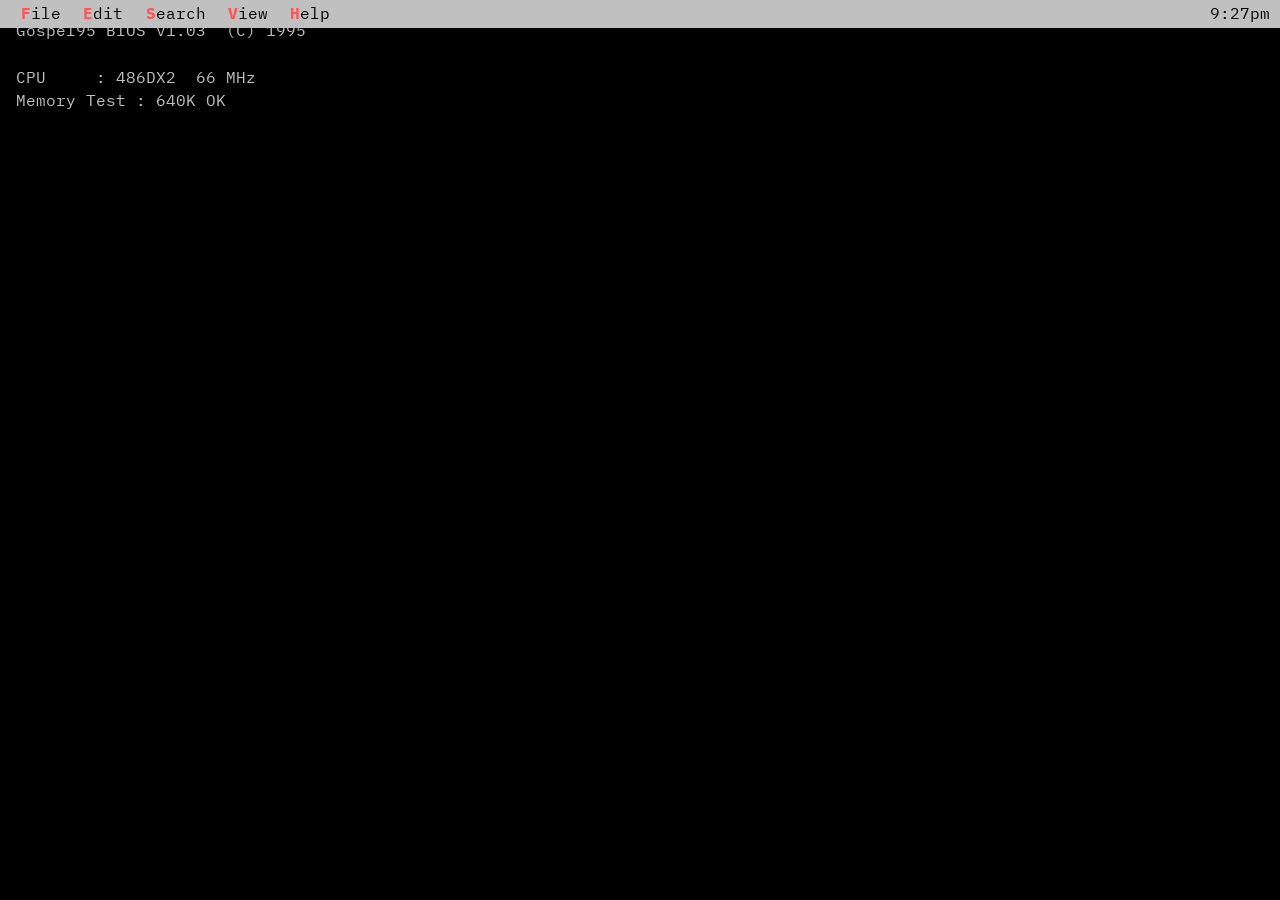
<file: index.html>
<!DOCTYPE html>
<html lang="en">
<head>
<meta charset="UTF-8">
<meta name="viewport" content="width=device-width, initial-scale=1.0">
<title>Gospel 95</title>
<meta name="description" content="Gospel 95 — if you found this page, you might be special.">
<link rel="icon" href="data:image/svg+xml,%3Csvg xmlns='http://www.w3.org/2000/svg' viewBox='0 0 16 16'%3E%3Crect width='16' height='16' fill='%230000AA'/%3E%3Crect x='3' y='3' width='10' height='10' fill='none' stroke='%23C0C0C0'/%3E%3Crect x='6' y='6' width='4' height='4' fill='%23FFFF00'/%3E%3C/svg%3E">
<link rel="preconnect" href="https://fonts.googleapis.com">
<link rel="preconnect" href="https://fonts.gstatic.com" crossorigin>
<link href="https://fonts.googleapis.com/css2?family=IBM+Plex+Mono:wght@400;700&display=swap" rel="stylesheet">
<link rel="stylesheet" href="tui.css">
</head>
<body>

<div id="boot" aria-hidden="true"></div>
<div class="scanlines" aria-hidden="true"></div>

<nav class="tui-menubar" aria-hidden="true">
  <span><span class="key">F</span>ile</span>
  <span><span class="key">E</span>dit</span>
  <span><span class="key">S</span>earch</span>
  <span><span class="key">V</span>iew</span>
  <span><span class="key">H</span>elp</span>
  <span class="clock" id="clock">--:--</span>
</nav>

<main class="tui-desktop tui-desktop--center">

  <section class="tui-panel tui-panel--raised" data-typewriter="full">
    <div class="tui-titlebar">C:\GOSPEL95.EXE</div>
    <div class="tui-closebox" aria-hidden="true">[&#9632;]</div>

    <h1 class="banner">Gospel 95</h1>
    <div class="rule" aria-hidden="true"></div>

    <p class="lede">Hi there, if you found this page, you might be special.<span class="cursor" aria-hidden="true"></span></p>
    <p class="sub">Use the arrow keys to select an entry, then press ENTER.</p>

    <ul class="tui-menu">
      <li><button class="tui-btn tui-btn--action" type="button" data-alert="You are definitely special!"><span class="brk">[</span> CLICK ME <span class="brk">]</span></button></li>
      <li><a class="tui-btn" href="bio.html"><span class="brk">[</span> <span class="hot">B</span>IO <span class="brk">]</span></a></li>
      <li><a class="tui-btn" href="gospel.html"><span class="brk">[</span> <span class="hot">G</span>OSPEL <span class="brk">]</span></a></li>
      <li><button class="tui-btn" type="button" data-act="search"><span class="brk">[</span> <span class="hot">S</span>EARCH THE SCRIPTURES <span class="brk">]</span></button></li>
      <li><button class="tui-btn" type="button" data-act="notes"><span class="brk">[</span> <span class="hot">N</span>OTES &amp; LINKS <span class="brk">]</span></button></li>
      <li><a class="tui-btn" href="message.html"><span class="brk">[</span> SEND ME A MESSAGE <span class="brk">]</span></a></li>
      <li><a class="tui-btn" href="prayer.html"><span class="brk">[</span> <span class="hot">P</span>RAYER REQUEST <span class="brk">]</span></a></li>
    </ul>
  </section>

  <section class="tui-panel tui-panel--inset" aria-hidden="true" data-tw-defer>
    <div class="tui-titlebar">System</div>
    <div class="sysrow">
      <span>DRIVE C: ONLINE</span>
      <span>7 ENTRIES</span>
      <span>MEM 640K OK</span>
      <span>STATUS: <em>READY</em></span>
    </div>
  </section>

</main>

<footer class="tui-statusbar">
  <span><b>&#8593;&#8595;&#8592;&#8594;</b> Select</span>
  <span><b>ENTER</b> Open</span>
  <span><b>F1</b> Help</span>
  <span><b>F2</b> Search</span>
  <span><b>F10</b> Exit</span>
  <span class="right">INS &nbsp; NUM &nbsp; CAPS</span>
</footer>

<script src="tui.js"></script>
</body>
</html>
</file>
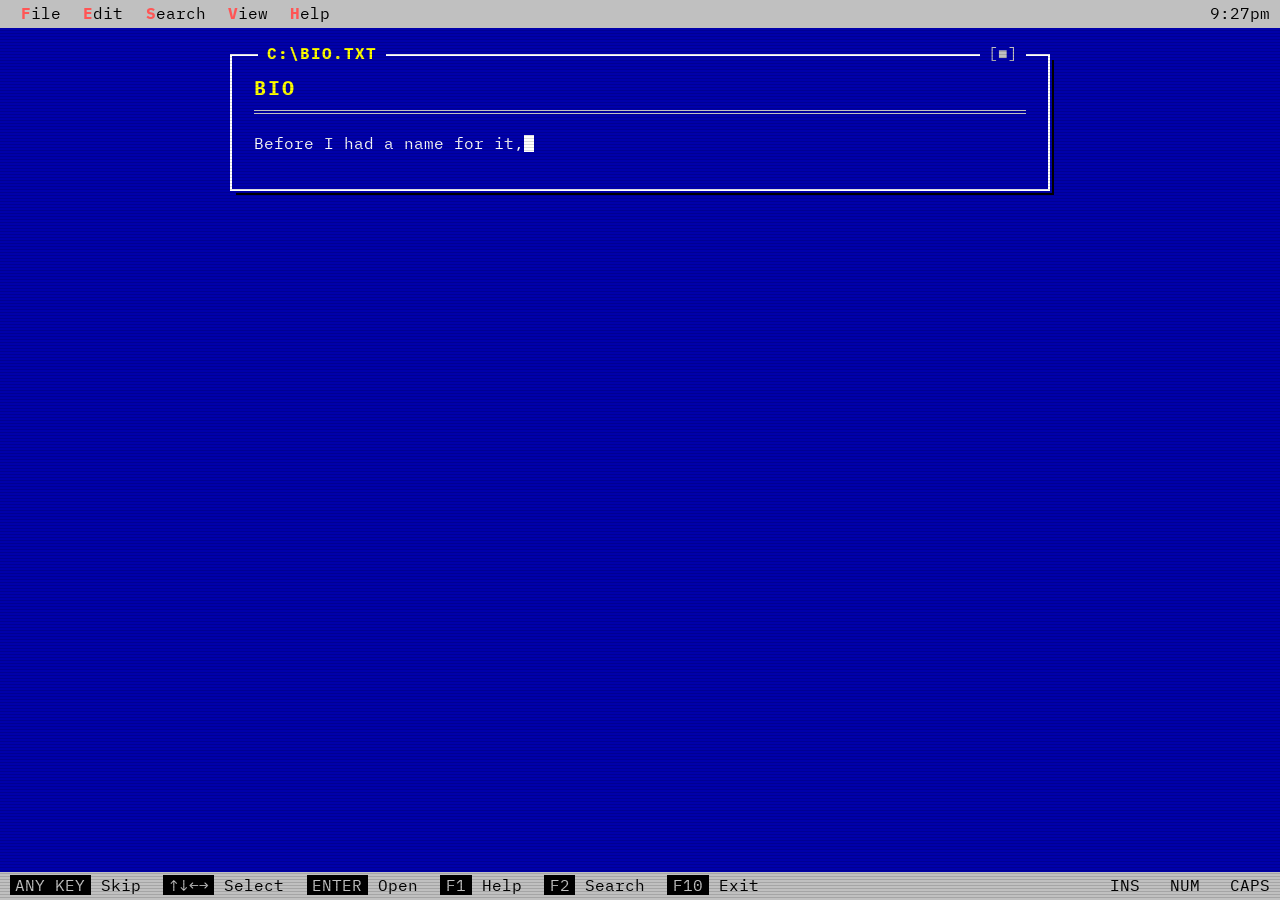
<file: bio.html>
<!DOCTYPE html>
<html lang="en">
<head>
<meta charset="UTF-8">
<meta name="viewport" content="width=device-width, initial-scale=1.0">
<title>About Me</title>
<meta name="description" content="Before I had a name for it, I was chosen.">
<link rel="icon" href="data:image/svg+xml,%3Csvg xmlns='http://www.w3.org/2000/svg' viewBox='0 0 16 16'%3E%3Crect width='16' height='16' fill='%230000AA'/%3E%3Crect x='3' y='3' width='10' height='10' fill='none' stroke='%23C0C0C0'/%3E%3Crect x='6' y='6' width='4' height='4' fill='%23FFFF00'/%3E%3C/svg%3E">
<link rel="preconnect" href="https://fonts.googleapis.com">
<link rel="preconnect" href="https://fonts.gstatic.com" crossorigin>
<link href="https://fonts.googleapis.com/css2?family=IBM+Plex+Mono:wght@400;700&display=swap" rel="stylesheet">
<link rel="stylesheet" href="tui.css">
</head>
<body>

<div class="scanlines" aria-hidden="true"></div>

<nav class="tui-menubar" aria-hidden="true">
  <span><span class="key">F</span>ile</span>
  <span><span class="key">E</span>dit</span>
  <span><span class="key">S</span>earch</span>
  <span><span class="key">V</span>iew</span>
  <span><span class="key">H</span>elp</span>
  <span class="clock" id="clock">--:--</span>
</nav>

<main class="tui-desktop">
  <article class="tui-panel tui-panel--wide tui-panel--raised prose" data-typewriter="full">
    <div class="tui-titlebar">C:\BIO.TXT</div>
    <div class="tui-closebox" aria-hidden="true">[&#9632;]</div>

    <h1>Bio</h1>
    <div class="rule" aria-hidden="true"></div>

    <p>Before I had a name for it, I was chosen. <strong>Ephesians 1:4&ndash;5 (YLT):</strong> God did <span class="verse">&ldquo;choose us in him before the foundation of the world&hellip; having foreordained us to the adoption of sons through Jesus Christ to Himself.&rdquo;</span> I didn&rsquo;t drift into the family. I was placed in it, on purpose, before there was a world to place me in.</p>

    <p><strong>Romans 8:15&ndash;17</strong> carries that adoption further than Ephesians does. <span class="verse">&ldquo;Ye did not receive a spirit of bondage again for fear, but ye did receive a spirit of adoption in which we cry, &lsquo;Abba &mdash; Father.&rsquo; The Spirit himself doth testify with our spirit, that we are children of God; and if children, also heirs, heirs, indeed, of God, and heirs together of Christ.&rdquo;</span> Not a status declared once and left alone &mdash; the Spirit keeps testifying to it.</p>

    <p>That adoption remade me. <span class="verse">&ldquo;If any one is in Christ &mdash; he is a new creature; the old things did pass away, lo, all things have become new&rdquo;</span> (<strong>2 Corinthians 5:17</strong>). And because Christ bore what I owed: <span class="verse">&ldquo;there is, then, now no condemnation to those in Christ Jesus&rdquo;</span> (<strong>Romans 8:1</strong>).</p>

    <p>That&rsquo;s the ground I work from &mdash; not proving worth, but living out of one already given.<span class="cursor" aria-hidden="true"></span></p>

    <div class="tui-actions">
      <a class="tui-btn" href="index.html"><span class="brk">[</span> &#8592; BACK TO HOME <span class="brk">]</span></a>
    </div>
  </article>
</main>

<footer class="tui-statusbar">
  <span><b>&#8593;&#8595;&#8592;&#8594;</b> Select</span>
  <span><b>ENTER</b> Open</span>
  <span><b>F1</b> Help</span>
  <span><b>F2</b> Search</span>
  <span><b>F10</b> Exit</span>
  <span class="right">INS &nbsp; NUM &nbsp; CAPS</span>
</footer>

<script src="tui.js"></script>
</body>
</html>
</file>
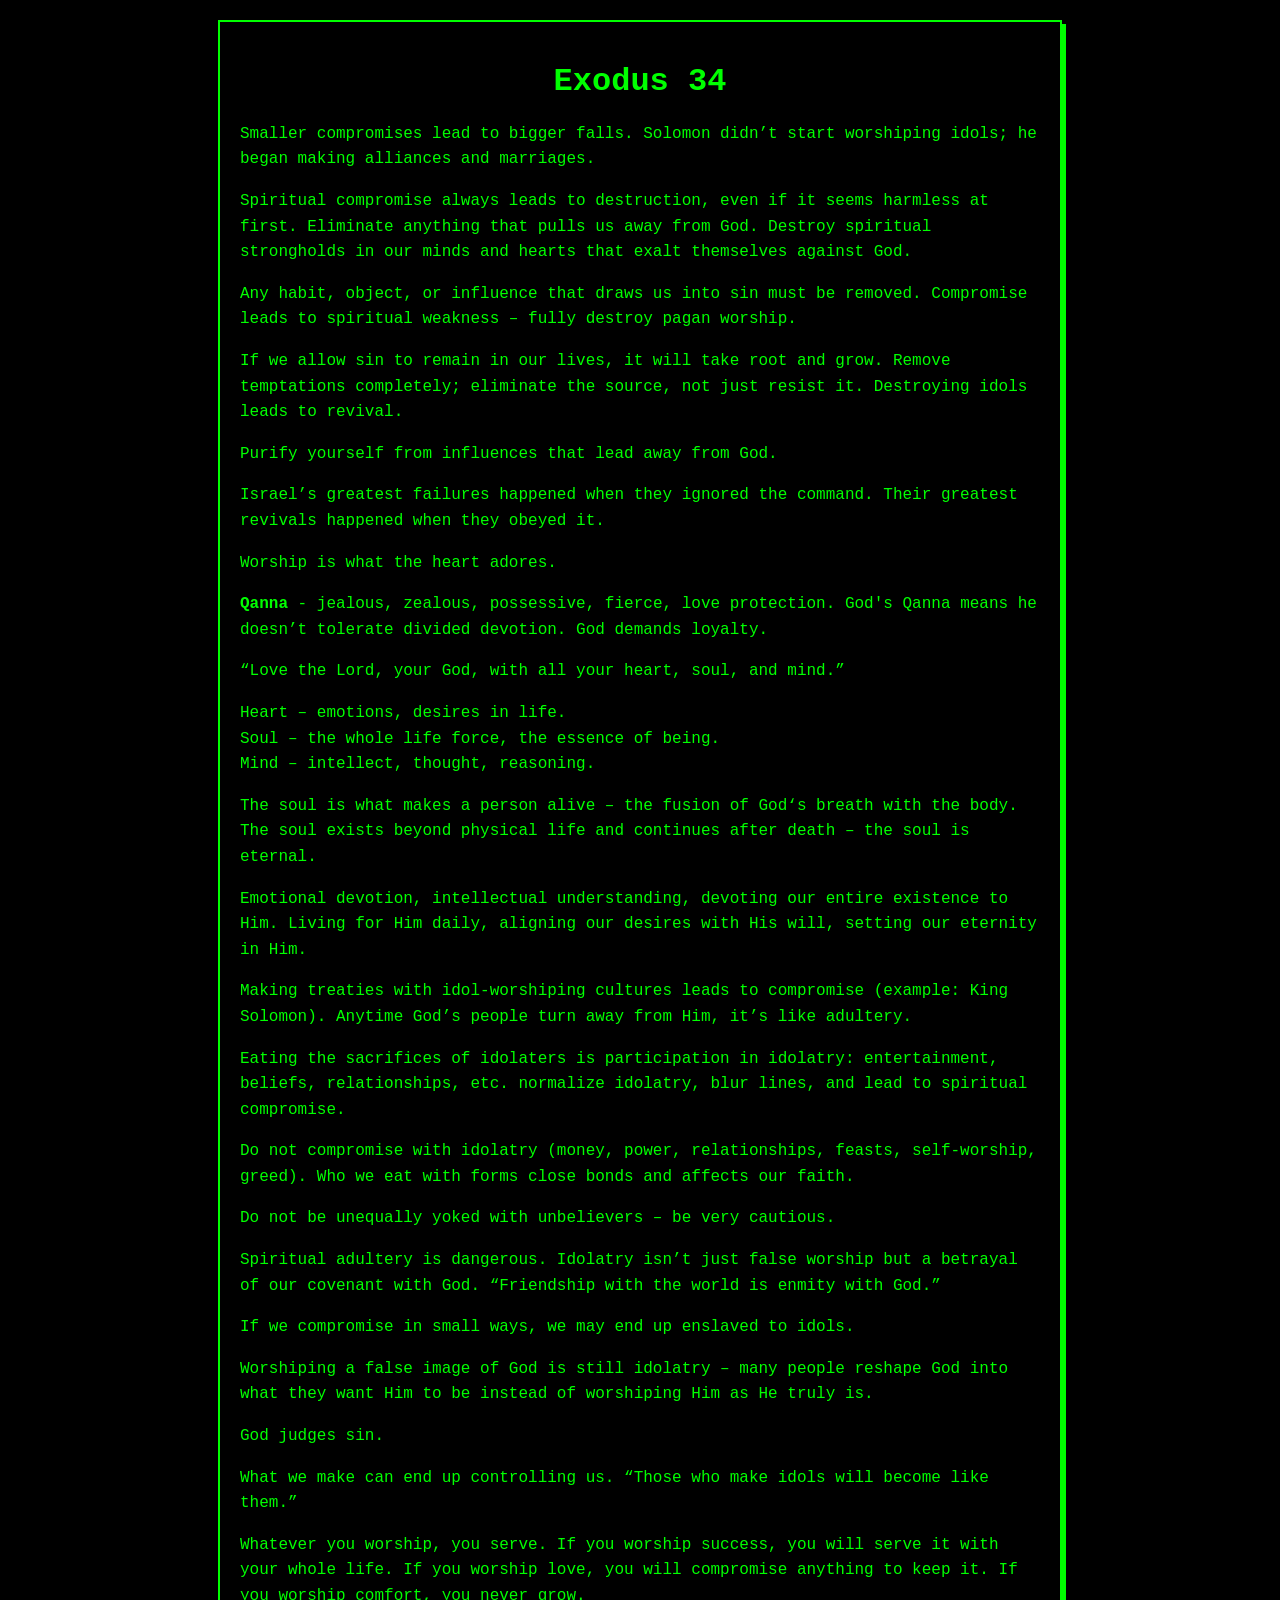
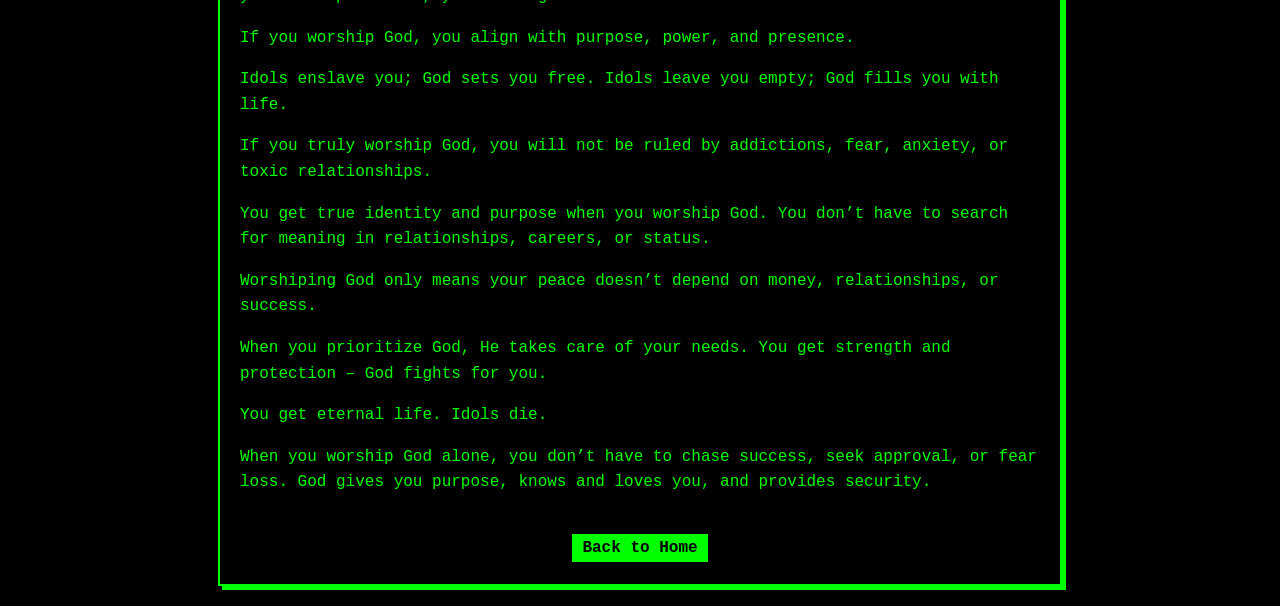
<file: Exodus34.html>
<!DOCTYPE html>
<html lang="en">
<head>
    <meta charset="UTF-8">
    <meta name="viewport" content="width=device-width, initial-scale=1.0">
    <title>Exodus 34</title>
    <style>
        body {
            background-color: black;
            color: lime;
            font-family: "Courier New", monospace;
            text-align: center;
            margin: 0;
            padding: 20px;
        }
        .container {
            max-width: 800px;
            margin: auto;
            border: 2px solid lime;
            padding: 20px;
            box-shadow: 4px 4px 0 lime;
        }
        h1 {
            color: lime;
        }
        p {
            text-align: left;
            line-height: 1.6;
        }
        .button {
            display: inline-block;
            background: lime;
            color: black;
            border: 2px solid black;
            padding: 5px 10px;
            font-weight: bold;
            cursor: pointer;
            margin-top: 20px;
            box-shadow: 2px 2px 0 black;
            transition: all 0.2s ease;
            text-decoration: none;
        }
        .button:hover {
            box-shadow: 4px 4px 0 black;
            background: black;
            color: lime;
            border: 2px solid lime;
        }
    </style>
</head>
<body>
    <div class="container">
        <h1>Exodus 34</h1>
        <p>Smaller compromises lead to bigger falls. Solomon didn’t start worshiping idols; he began making alliances and marriages.</p>
        <p>Spiritual compromise always leads to destruction, even if it seems harmless at first. Eliminate anything that pulls us away from God. Destroy spiritual strongholds in our minds and hearts that exalt themselves against God.</p>
        <p>Any habit, object, or influence that draws us into sin must be removed. Compromise leads to spiritual weakness – fully destroy pagan worship.</p>
        <p>If we allow sin to remain in our lives, it will take root and grow. Remove temptations completely; eliminate the source, not just resist it. Destroying idols leads to revival.</p>
        <p>Purify yourself from influences that lead away from God.</p>
        <p>Israel’s greatest failures happened when they ignored the command. Their greatest revivals happened when they obeyed it.</p>
        <p>Worship is what the heart adores.</p>
        <p><b>Qanna</b> - jealous, zealous, possessive, fierce, love protection. God's Qanna means he doesn’t tolerate divided devotion. God demands loyalty.</p>
        <p>“Love the Lord, your God, with all your heart, soul, and mind.”</p>
        <p>Heart – emotions, desires in life.<br>
        Soul – the whole life force, the essence of being.<br>
        Mind – intellect, thought, reasoning.</p>
        <p>The soul is what makes a person alive – the fusion of God‘s breath with the body. The soul exists beyond physical life and continues after death – the soul is eternal.</p>
        <p>Emotional devotion, intellectual understanding, devoting our entire existence to Him. Living for Him daily, aligning our desires with His will, setting our eternity in Him.</p>
        <p>Making treaties with idol-worshiping cultures leads to compromise (example: King Solomon). Anytime God’s people turn away from Him, it’s like adultery.</p>
        <p>Eating the sacrifices of idolaters is participation in idolatry: entertainment, beliefs, relationships, etc. normalize idolatry, blur lines, and lead to spiritual compromise.</p>
        <p>Do not compromise with idolatry (money, power, relationships, feasts, self-worship, greed). Who we eat with forms close bonds and affects our faith.</p>
        <p>Do not be unequally yoked with unbelievers – be very cautious.</p>
        <p>Spiritual adultery is dangerous. Idolatry isn’t just false worship but a betrayal of our covenant with God. “Friendship with the world is enmity with God.”</p>
        <p>If we compromise in small ways, we may end up enslaved to idols.</p>
        <p>Worshiping a false image of God is still idolatry – many people reshape God into what they want Him to be instead of worshiping Him as He truly is.</p>
        <p>God judges sin.</p>
        <p>What we make can end up controlling us. “Those who make idols will become like them.”</p>
        <p>Whatever you worship, you serve. If you worship success, you will serve it with your whole life. If you worship love, you will compromise anything to keep it. If you worship comfort, you never grow.</p>
        <p>If you worship God, you align with purpose, power, and presence.</p>
        <p>Idols enslave you; God sets you free. Idols leave you empty; God fills you with life.</p>
        <p>If you truly worship God, you will not be ruled by addictions, fear, anxiety, or toxic relationships.</p>
        <p>You get true identity and purpose when you worship God. You don’t have to search for meaning in relationships, careers, or status.</p>
        <p>Worshiping God only means your peace doesn’t depend on money, relationships, or success.</p>
        <p>When you prioritize God, He takes care of your needs. You get strength and protection – God fights for you.</p>
        <p>You get eternal life. Idols die.</p>
        <p>When you worship God alone, you don’t have to chase success, seek approval, or fear loss. God gives you purpose, knows and loves you, and provides security.</p>
        <a href="index.html" class="button">Back to Home</a>
    </div>
</body>
</html>
</file>
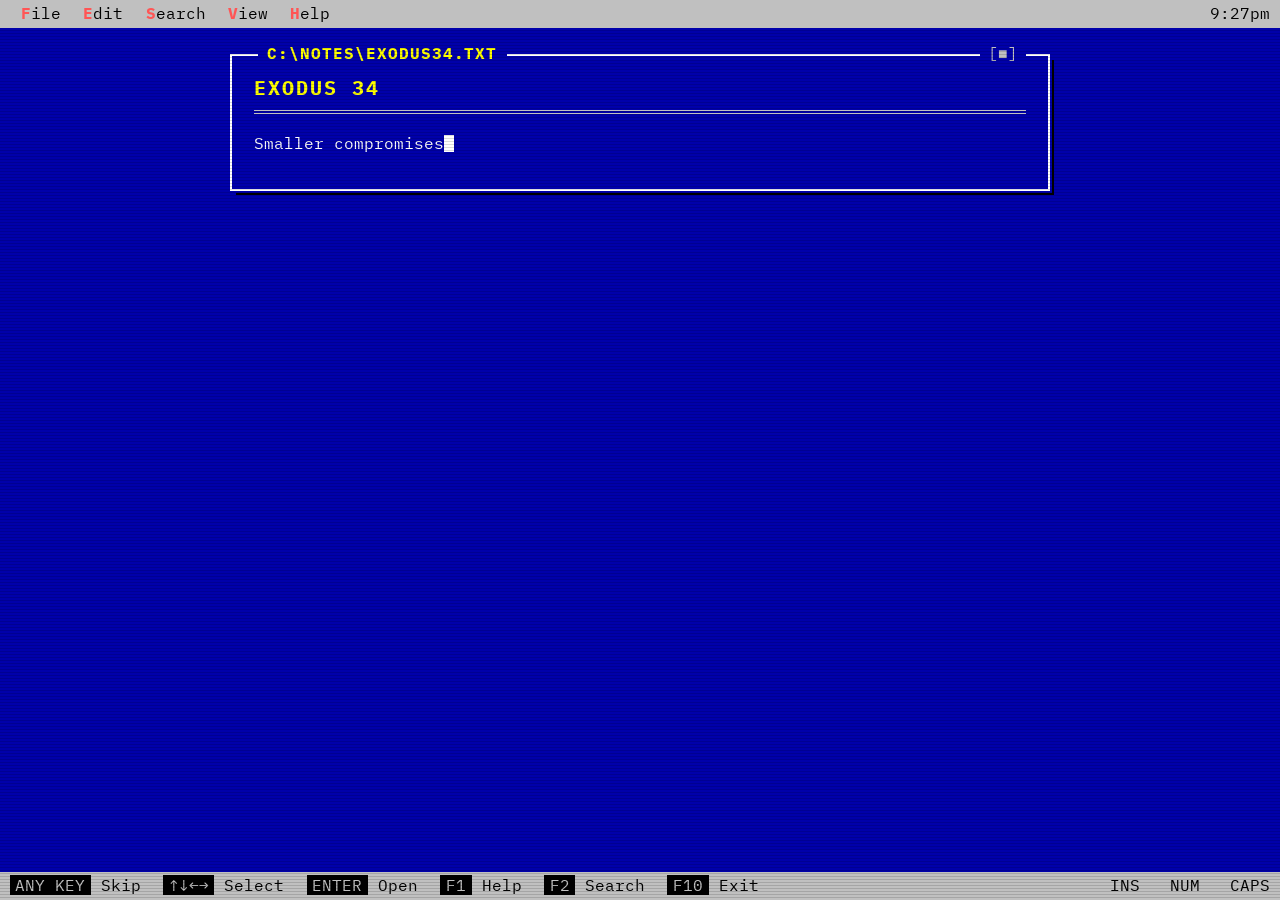
<file: exodus34.html>
<!DOCTYPE html>
<html lang="en">
<head>
<meta charset="UTF-8">
<meta name="viewport" content="width=device-width, initial-scale=1.0">
<title>Exodus 34</title>
<meta name="description" content="Study notes on Exodus 34.">
<link rel="icon" href="data:image/svg+xml,%3Csvg xmlns='http://www.w3.org/2000/svg' viewBox='0 0 16 16'%3E%3Crect width='16' height='16' fill='%230000AA'/%3E%3Crect x='3' y='3' width='10' height='10' fill='none' stroke='%23C0C0C0'/%3E%3Crect x='6' y='6' width='4' height='4' fill='%23FFFF00'/%3E%3C/svg%3E">
<link rel="preconnect" href="https://fonts.googleapis.com">
<link rel="preconnect" href="https://fonts.gstatic.com" crossorigin>
<link href="https://fonts.googleapis.com/css2?family=IBM+Plex+Mono:wght@400;700&display=swap" rel="stylesheet">
<link rel="stylesheet" href="tui.css">
</head>
<body>

<div class="scanlines" aria-hidden="true"></div>

<nav class="tui-menubar" aria-hidden="true">
  <span><span class="key">F</span>ile</span>
  <span><span class="key">E</span>dit</span>
  <span><span class="key">S</span>earch</span>
  <span><span class="key">V</span>iew</span>
  <span><span class="key">H</span>elp</span>
  <span class="clock" id="clock">--:--</span>
</nav>

<main class="tui-desktop">
  <article class="tui-panel tui-panel--wide tui-panel--raised prose" data-typewriter="intro">
    <div class="tui-titlebar">C:\NOTES\EXODUS34.TXT</div>
    <div class="tui-closebox" aria-hidden="true">[&#9632;]</div>

    <h1>Exodus 34</h1>
    <div class="rule" aria-hidden="true"></div>

    <p>Smaller compromises lead to bigger falls. Solomon didn’t start worshiping idols; he began making alliances and marriages.</p>
    <p>Spiritual compromise always leads to destruction, even if it seems harmless at first. Eliminate anything that pulls us away from God. Destroy spiritual strongholds in our minds and hearts that exalt themselves against God.</p>
    <p>Any habit, object, or influence that draws us into sin must be removed. Compromise leads to spiritual weakness – fully destroy pagan worship.</p>
    <p>If we allow sin to remain in our lives, it will take root and grow. Remove temptations completely; eliminate the source, not just resist it. Destroying idols leads to revival.</p>
    <p>Purify yourself from influences that lead away from God.</p>
    <p>Israel’s greatest failures happened when they ignored the command. Their greatest revivals happened when they obeyed it.</p>
    <p>Worship is what the heart adores.</p>
    <p><b>Qanna</b> - jealous, zealous, possessive, fierce, love protection. God's Qanna means he doesn’t tolerate divided devotion. God demands loyalty.</p>
    <p>“Love the Lord, your God, with all your heart, soul, and mind.”</p>
    <p>Heart – emotions, desires in life.<br>
    Soul – the whole life force, the essence of being.<br>
    Mind – intellect, thought, reasoning.</p>
    <p>The soul is what makes a person alive – the fusion of God‘s breath with the body. The soul exists beyond physical life and continues after death – the soul is eternal.</p>
    <p>Emotional devotion, intellectual understanding, devoting our entire existence to Him. Living for Him daily, aligning our desires with His will, setting our eternity in Him.</p>
    <p>Making treaties with idol-worshiping cultures leads to compromise (example: King Solomon). Anytime God’s people turn away from Him, it’s like adultery.</p>
    <p>Eating the sacrifices of idolaters is participation in idolatry: entertainment, beliefs, relationships, etc. normalize idolatry, blur lines, and lead to spiritual compromise.</p>
    <p>Do not compromise with idolatry (money, power, relationships, feasts, self-worship, greed). Who we eat with forms close bonds and affects our faith.</p>
    <p>Do not be unequally yoked with unbelievers – be very cautious.</p>
    <p>Spiritual adultery is dangerous. Idolatry isn’t just false worship but a betrayal of our covenant with God. “Friendship with the world is enmity with God.”</p>
    <p>If we compromise in small ways, we may end up enslaved to idols.</p>
    <p>Worshiping a false image of God is still idolatry – many people reshape God into what they want Him to be instead of worshiping Him as He truly is.</p>
    <p>God judges sin.</p>
    <p>What we make can end up controlling us. “Those who make idols will become like them.”</p>
    <p>Whatever you worship, you serve. If you worship success, you will serve it with your whole life. If you worship love, you will compromise anything to keep it. If you worship comfort, you never grow.</p>
    <p>If you worship God, you align with purpose, power, and presence.</p>
    <p>Idols enslave you; God sets you free. Idols leave you empty; God fills you with life.</p>
    <p>If you truly worship God, you will not be ruled by addictions, fear, anxiety, or toxic relationships.</p>
    <p>You get true identity and purpose when you worship God. You don’t have to search for meaning in relationships, careers, or status.</p>
    <p>Worshiping God only means your peace doesn’t depend on money, relationships, or success.</p>
    <p>When you prioritize God, He takes care of your needs. You get strength and protection – God fights for you.</p>
    <p>You get eternal life. Idols die.</p>
    <p>When you worship God alone, you don’t have to chase success, seek approval, or fear loss. God gives you purpose, knows and loves you, and provides security.</p>

    <div class="tui-actions">
      <a class="tui-btn" href="index.html"><span class="brk">[</span> &#8592; BACK TO HOME <span class="brk">]</span></a>
    </div>
  </article>
</main>

<footer class="tui-statusbar">
  <span><b>&#8593;&#8595;&#8592;&#8594;</b> Select</span>
  <span><b>ENTER</b> Open</span>
  <span><b>F1</b> Help</span>
  <span><b>F2</b> Search</span>
  <span><b>F10</b> Exit</span>
  <span class="right">INS &nbsp; NUM &nbsp; CAPS</span>
</footer>

<script src="tui.js"></script>
</body>
</html>
</file>
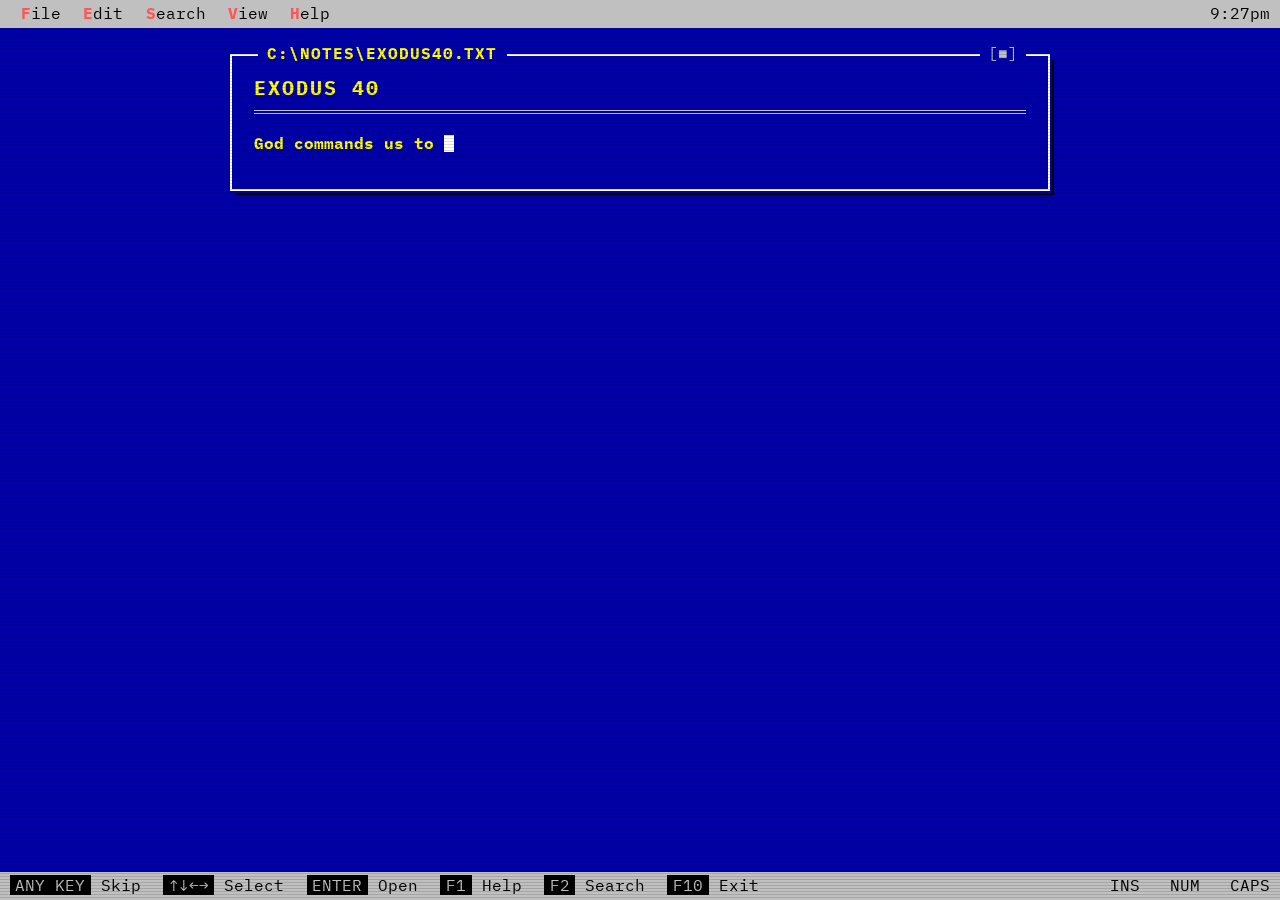
<file: exodus40.html>
<!DOCTYPE html>
<html lang="en">
<head>
<meta charset="UTF-8">
<meta name="viewport" content="width=device-width, initial-scale=1.0">
<title>Exodus 40</title>
<meta name="description" content="Study notes on Exodus 40.">
<link rel="icon" href="data:image/svg+xml,%3Csvg xmlns='http://www.w3.org/2000/svg' viewBox='0 0 16 16'%3E%3Crect width='16' height='16' fill='%230000AA'/%3E%3Crect x='3' y='3' width='10' height='10' fill='none' stroke='%23C0C0C0'/%3E%3Crect x='6' y='6' width='4' height='4' fill='%23FFFF00'/%3E%3C/svg%3E">
<link rel="preconnect" href="https://fonts.googleapis.com">
<link rel="preconnect" href="https://fonts.gstatic.com" crossorigin>
<link href="https://fonts.googleapis.com/css2?family=IBM+Plex+Mono:wght@400;700&display=swap" rel="stylesheet">
<link rel="stylesheet" href="tui.css">
</head>
<body>

<div class="scanlines" aria-hidden="true"></div>

<nav class="tui-menubar" aria-hidden="true">
  <span><span class="key">F</span>ile</span>
  <span><span class="key">E</span>dit</span>
  <span><span class="key">S</span>earch</span>
  <span><span class="key">V</span>iew</span>
  <span><span class="key">H</span>elp</span>
  <span class="clock" id="clock">--:--</span>
</nav>

<main class="tui-desktop">
  <article class="tui-panel tui-panel--wide tui-panel--raised prose" data-typewriter="intro">
    <div class="tui-titlebar">C:\NOTES\EXODUS40.TXT</div>
    <div class="tui-closebox" aria-hidden="true">[&#9632;]</div>

    <h1>Exodus 40</h1>
    <div class="rule" aria-hidden="true"></div>

    <p><strong>God commands us to do things.</strong> When we do exactly as the Lord commands, exactly as he commands, we become obedient.</p>
    <p><strong>Obedience to God invites God‘s presence.</strong> The importance of obedience and worship – God‘s presence comes when things are done according to His will, not human ideas.</p>
    <p>The Tabernacle represents a heavenly blueprint given to Israel – mirroring the Garden of Eden – foreshadowing the future temple in Jerusalem.</p>
    <p><strong>Obedience to God is tied to intimacy with Him.</strong> Worship is about God‘s terms, not our preferences.</p>
    <p><strong>God‘s glory is so powerful, not even Moses could enter the Tabernacle.</strong></p>
    <p>The Tabernacle becomes a meeting place where God and man reconnect – a temporary solution pointing us towards Jesus.</p>
    <p><strong>Jesus is the ultimate Tabernacle – God dwelling in human form.</strong></p>
    <p>The Holy Spirit is now God‘s presence in us (<strong>1 Corinthians 3:16</strong>), fulfilling what the Tabernacle represents in Exodus 40.</p>
    <p>In <strong>Revelation 21:3</strong>, the final vision is God dwelling permanently with His people, just like in Exodus – but now in a heavenly city, the New Jerusalem, rather than a tent in the wilderness.</p>
    <p><strong>God desires to dwell with His people, but it requires of us obedience and holiness.</strong></p>
    <p>The Tabernacle is a pattern of God‘s plan – from Eden to the temple, to Jesus, to the Holy Spirit, and finally to eternity.</p>
    <p><strong>God‘s presence brings guidance.</strong> He leads us today through the Holy Spirit.</p>
    <p>The chapter concludes with movement – journeying to the Promised Land, just as we are journeying towards God‘s final redemption.</p>
    <p><strong>Deepest meaning?</strong> Exodus 40 is about restoring what was lost in Eden — His presence among His people. A sign of what was, what is, and what will be.</p>
    <p>God with man in the beginning, God leading Israel, and God dwelling with us forever in Christ.</p>

    <div class="tui-actions">
      <a class="tui-btn" href="index.html"><span class="brk">[</span> &#8592; BACK TO HOME <span class="brk">]</span></a>
    </div>
  </article>
</main>

<footer class="tui-statusbar">
  <span><b>&#8593;&#8595;&#8592;&#8594;</b> Select</span>
  <span><b>ENTER</b> Open</span>
  <span><b>F1</b> Help</span>
  <span><b>F2</b> Search</span>
  <span><b>F10</b> Exit</span>
  <span class="right">INS &nbsp; NUM &nbsp; CAPS</span>
</footer>

<script src="tui.js"></script>
</body>
</html>
</file>
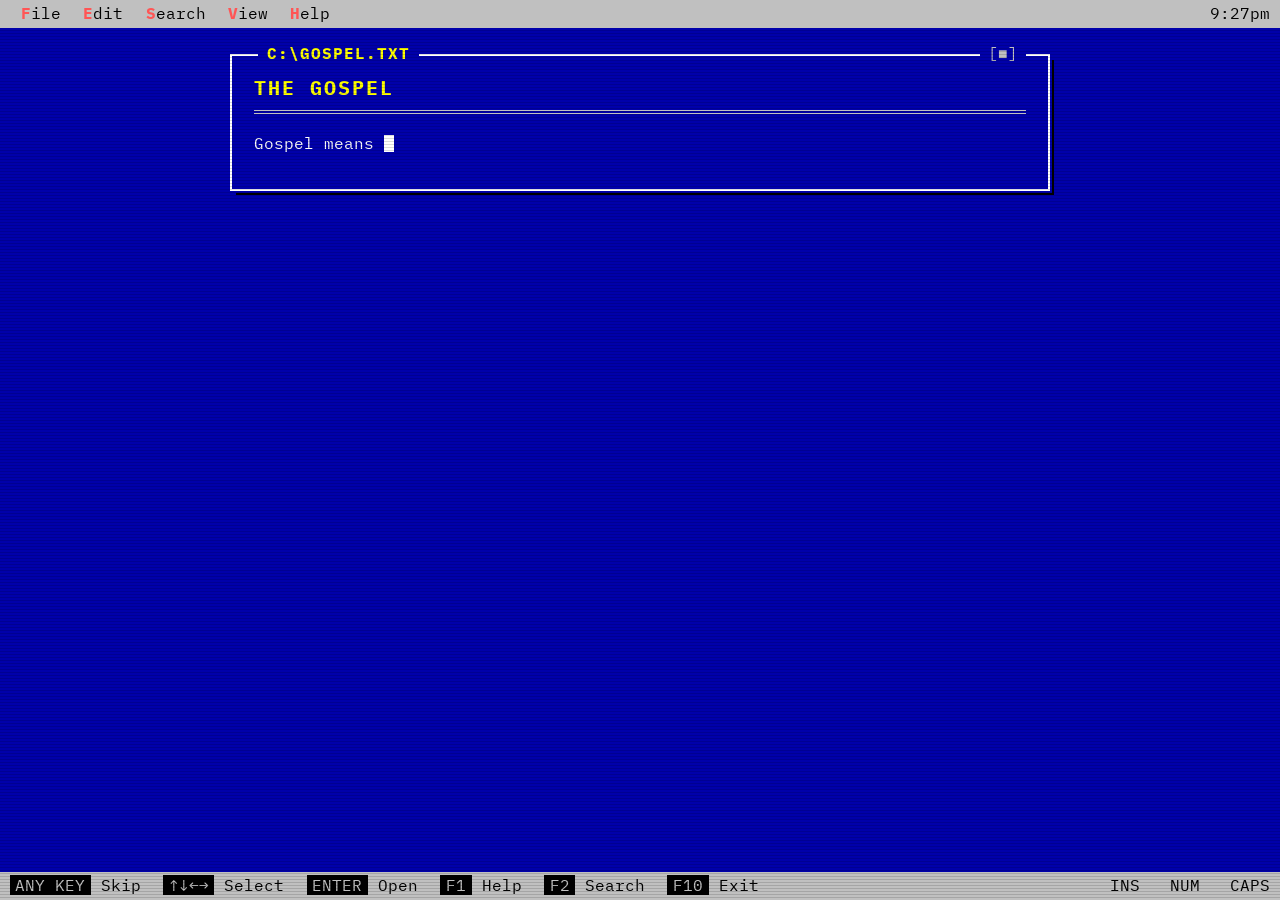
<file: gospel.html>
<!DOCTYPE html>
<html lang="en">
<head>
<meta charset="UTF-8">
<meta name="viewport" content="width=device-width, initial-scale=1.0">
<title>The Gospel</title>
<meta name="description" content="What the gospel is: what God is, what we are, what Christ did, and what He asks.">
<link rel="icon" href="data:image/svg+xml,%3Csvg xmlns='http://www.w3.org/2000/svg' viewBox='0 0 16 16'%3E%3Crect width='16' height='16' fill='%230000AA'/%3E%3Crect x='3' y='3' width='10' height='10' fill='none' stroke='%23C0C0C0'/%3E%3Crect x='6' y='6' width='4' height='4' fill='%23FFFF00'/%3E%3C/svg%3E">
<link rel="preconnect" href="https://fonts.googleapis.com">
<link rel="preconnect" href="https://fonts.gstatic.com" crossorigin>
<link href="https://fonts.googleapis.com/css2?family=IBM+Plex+Mono:wght@400;700&display=swap" rel="stylesheet">
<link rel="stylesheet" href="tui.css">
</head>
<body>

<div class="scanlines" aria-hidden="true"></div>

<nav class="tui-menubar" aria-hidden="true">
  <span><span class="key">F</span>ile</span>
  <span><span class="key">E</span>dit</span>
  <span><span class="key">S</span>earch</span>
  <span><span class="key">V</span>iew</span>
  <span><span class="key">H</span>elp</span>
  <span class="clock" id="clock">--:--</span>
</nav>

<main class="tui-desktop">
  <article class="tui-panel tui-panel--wide tui-panel--raised prose" data-typewriter="intro">
    <div class="tui-titlebar">C:\GOSPEL.TXT</div>
    <div class="tui-closebox" aria-hidden="true">[&#9632;]</div>

    <h1>The Gospel</h1>
    <div class="rule" aria-hidden="true"></div>

    <p>Gospel means good news. Not good advice, not a better plan for your life &mdash; news. Something happened, outside of you, before you had any say in it, and everything turns on whether it is true.</p>

    <h2>God Is Holy, and He Made You</h2>

    <p>He is not a force or a feeling. He is a Person, and He made you on purpose. Everything you have &mdash; breath, mind, the ability to read this &mdash; is His. That means He has a claim on you, and He is not indifferent to what you do with what He gave.</p>

    <p>He is also holy. He does not overlook evil, and a judge who shrugged at it would not be good.</p>

    <h2>We Are Not</h2>

    <p><span class="verse">&ldquo;For all did sin, and are come short of the glory of God&rdquo;</span> (<strong>Romans 3:23</strong>). Not most. All. This is not about being worse than your neighbor; it is about the standard being God Himself.</p>

    <p>And sin is not a small debt. <span class="verse">&ldquo;For the wages of the sin is death, and the gift of God is life everlasting in Christ Jesus our Lord&rdquo;</span> (<strong>Romans 6:23</strong>). Death is what sin earns. It is wages &mdash; something owed.</p>

    <p>That is the problem no amount of self-improvement touches. You cannot pay off a debt with money you already owe.</p>

    <h2>What God Did About It</h2>

    <p>He did not wait for us to clean ourselves up. <span class="verse">&ldquo;And God doth commend His own love to us, that, in our being still sinners, Christ did die for us&rdquo;</span> (<strong>Romans 5:8</strong>). While we were still in it. Not after we improved.</p>

    <p>And the exchange at the center of it: <span class="verse">&ldquo;for him who did not know sin, in our behalf He did make sin, that we may become the righteousness of God in him&rdquo;</span> (<strong>2 Corinthians 5:21</strong>). Christ took what was ours. We receive what was His. He got our sin debt; we got His righteous standing before the Father.</p>

    <p>Then He did not stay dead. <span class="verse">&ldquo;Christ died for our sins, according to the Writings, and that he was buried, and that he hath risen on the third day, according to the Writings&rdquo;</span> (<strong>1 Corinthians 15:3&ndash;4</strong>). The resurrection is the receipt. It is God saying the payment cleared.</p>

    <h2>You Cannot Earn This</h2>

    <p><span class="verse">&ldquo;For by grace ye are having been saved, through faith, and this not of you &mdash; of God the gift, not of works, that no one may boast&rdquo;</span> (<strong>Ephesians 2:8&ndash;9</strong>).</p>

    <p>A gift you worked for is a wage. The moment you add your r&eacute;sum&eacute; to it, it stops being grace. Nobody gets to walk in with a list of what they did.</p>

    <h2>What He Asks</h2>

    <p>Two things, and they are one motion. <span class="verse">&ldquo;Reform ye, and believe in the good news&rdquo;</span> (<strong>Mark 1:15</strong>). Turn, and trust.</p>

    <p>Repentance is not feeling bad. It is changing your mind about who is in charge and turning around. Faith is not optimism. It is resting the whole weight of your standing before God on what Christ did instead of on what you did.</p>

    <p><span class="verse">&ldquo;That if thou mayest confess with thy mouth the Lord Jesus, and mayest believe in thy heart that God did raise him out of the dead, thou shalt be saved&rdquo;</span> (<strong>Romans 10:9</strong>).</p>

    <h2>What Happens Then</h2>

    <p>You are not put on probation. You are made new and taken in.</p>

    <p><span class="verse">&ldquo;So that if any one is in Christ &mdash; he is a new creature; the old things did pass away, lo, all things have become new&rdquo;</span> (<strong>2 Corinthians 5:17</strong>).</p>

    <p><span class="verse">&ldquo;But as many as did receive him to them he gave authority to become sons of God &mdash; to those believing in his name&rdquo;</span> (<strong>John 1:12</strong>). Not a servant kept at arm's length. A son, with a Father.</p>

    <p>And the verdict is already in: <span class="verse">&ldquo;There is, then, now no condemnation to those in Christ Jesus&rdquo;</span> (<strong>Romans 8:1</strong>). Now. Not pending.</p>

    <p>It is not a grip you have to maintain. <span class="verse">&ldquo;And I give to them life everlasting, and they shall never perish, and no one shall pluck them out of my hand&rdquo;</span> (<strong>John 10:28</strong>). He is holding you.</p>

    <h2>If You Want In</h2>

    <p>There is no form to fill out and no ritual to perform. Tell Him. Admit what you are, ask Him for what you cannot earn, and put your trust in Christ rather than in yourself. Then find people who believe this and open the Book with them.</p>

    <p>I did not find my way in. I was placed in it, on purpose, before there was a world to place me in. If that is true of me, it can be true of you.<span class="cursor" aria-hidden="true"></span></p>

    <div class="tui-actions">
      <a class="tui-btn" href="index.html"><span class="brk">[</span> &#8592; BACK TO HOME <span class="brk">]</span></a>
      <a class="tui-btn" href="bio.html"><span class="brk">[</span> BIO <span class="brk">]</span></a>
      <a class="tui-btn" href="message.html"><span class="brk">[</span> SEND ME A MESSAGE <span class="brk">]</span></a>
    </div>
  </article>
</main>

<footer class="tui-statusbar">
  <span><b>&#8593;&#8595;&#8592;&#8594;</b> Select</span>
  <span><b>ENTER</b> Open</span>
  <span><b>F1</b> Help</span>
  <span><b>F2</b> Search</span>
  <span><b>F10</b> Exit</span>
  <span class="right">INS &nbsp; NUM &nbsp; CAPS</span>
</footer>

<script src="tui.js"></script>
</body>
</html>
</file>
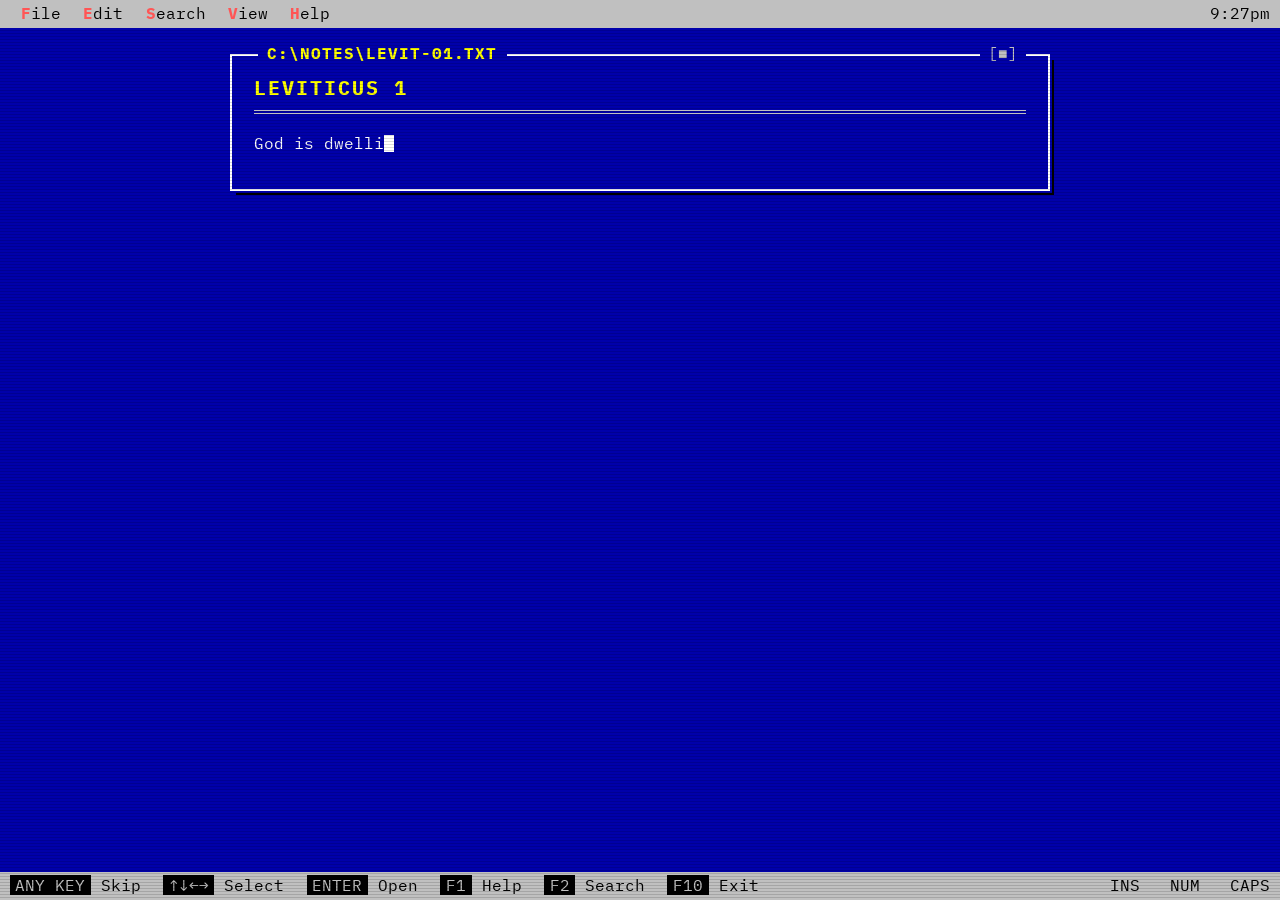
<file: leviticus1.html>
<!DOCTYPE html>
<html lang="en">
<head>
<meta charset="UTF-8">
<meta name="viewport" content="width=device-width, initial-scale=1.0">
<title>Leviticus 1</title>
<meta name="description" content="Study notes on Leviticus 1.">
<link rel="icon" href="data:image/svg+xml,%3Csvg xmlns='http://www.w3.org/2000/svg' viewBox='0 0 16 16'%3E%3Crect width='16' height='16' fill='%230000AA'/%3E%3Crect x='3' y='3' width='10' height='10' fill='none' stroke='%23C0C0C0'/%3E%3Crect x='6' y='6' width='4' height='4' fill='%23FFFF00'/%3E%3C/svg%3E">
<link rel="preconnect" href="https://fonts.googleapis.com">
<link rel="preconnect" href="https://fonts.gstatic.com" crossorigin>
<link href="https://fonts.googleapis.com/css2?family=IBM+Plex+Mono:wght@400;700&display=swap" rel="stylesheet">
<link rel="stylesheet" href="tui.css">
</head>
<body>

<div class="scanlines" aria-hidden="true"></div>

<nav class="tui-menubar" aria-hidden="true">
  <span><span class="key">F</span>ile</span>
  <span><span class="key">E</span>dit</span>
  <span><span class="key">S</span>earch</span>
  <span><span class="key">V</span>iew</span>
  <span><span class="key">H</span>elp</span>
  <span class="clock" id="clock">--:--</span>
</nav>

<main class="tui-desktop">
  <article class="tui-panel tui-panel--wide tui-panel--raised prose" data-typewriter="intro">
    <div class="tui-titlebar">C:\NOTES\LEVIT-01.TXT</div>
    <div class="tui-closebox" aria-hidden="true">[&#9632;]</div>

    <h1>Leviticus 1</h1>
    <div class="rule" aria-hidden="true"></div>

    <p>God is dwelling among Israel—but sets boundaries for how sinful humans can approach His presence.</p>
    <p>The burnt offerings were the most valuable cattle, sheep, or birds—animals that cost the worshiper something.</p>
    <p><strong>Forgiveness requires blood.</strong> This is about atonement – a life is given to cover sin. This is very serious and foreshadows Jesus.</p>
    <p>The person, not the priest, must kill the animal—enforcing personal responsibility for sin.</p>
    <p>Blood represents life, which is the price of redemption.</p>
    <p>Washing entrails and legs symbolizes an internal purification and the purification of one’s walk – essential aspects of holiness.</p>
    <p>The heart, intestines, and inner parts symbolize thoughts, emotions, and motives.</p>
    <p>Before offering ourselves to God, we need a cleansing of the heart and inner being—true worship isn’t just external; it starts from within.</p>
    <p><strong>“First clean the inside of the cup and dish, so that the outside of it may also become clean.”</strong></p>
    <p>God isn’t interested in outward acts of worship—He wants a clean heart and pure motives. <strong>“Create in me a clean heart, O God.”</strong></p>
    <p>The legs represent our journey, actions, and lifestyle—walking represents our way of life.</p>
    <p>Jesus washed the disciples' feet – even those who literally followed Jesus needed a cleansing in their daily walk.</p>
    <p>Leviticus 1 parallels this: the worshiper brings an offering, but even the legs (the means by which they walk and carry themselves in life) must be washed before being accepted.</p>
    <p>Holiness is not just about internal purity but how we live, move, and act daily.</p>
    <p>The burnt offering was completely consumed by fire after being washed, meaning the whole person—inside and out—is given to God.</p>
    <p><strong>“Present your bodies as a living sacrifice, holy and acceptable to God, which is your spiritual worship.”</strong></p>
    <p>Being purified in heart and actions before fully offering oneself to God.</p>
    <p>A complete cleansing of the inner heart and outer walk before coming into God’s presence.</p>
    <p>Foreshadows Jesus cleansing us completely—inside (heart, mind, motives) and outside (our daily walk in actions). True worship requires both internal transformation and a purified life.</p>
    <p>Burnt offerings are completely consumed, representing total devotion and giving oneself fully to God.</p>
    <p><strong>Fire is God‘s refining power</strong>—purifying and transforming what is given to Him.</p>
    <p>Blood on the altar foreshadows Jesus’ blood on the cross, which grants us access to God.</p>
    <p>If they couldn’t afford a bull, they could bring a sheep or a goat; if they couldn’t afford that, they could bring a dove or a pigeon.</p>
    <p><strong>God makes a way, regardless of wealth.</strong></p>
    <p>Worship is about the heart, not the size of the offering. Even the poorest person had access to God—just as Jesus made salvation available to all.</p>
    <p>Jesus is the ultimate burnt offering—completely given over to God’s will.</p>
    <p><strong>The Lamb of God who takes on the sin of the world.</strong></p>
    <p>Jesus’ death replaced the burnt offering system. His sacrifice was once and for all.</p>
    <p>God desires wholehearted devotion – the burnt offering was completely consumed, as we are called to offer ourselves fully to God.</p>
    <p><strong>Forgiveness requires a substitute.</strong> Sin is serious, and atonement comes through the shedding of blood, ultimately fulfilled in Christ's sacrifice.</p>
    <p>God provides a way for everyone—rich or poor—to access Him, as we all have access to Jesus Christ.</p>
    <p>The Israelites needed the offering; we need Jesus to enter God’s presence.</p>
    <p><strong>Only through a substitute sacrifice can a sinful person approach a holy God.</strong> This foreshadows Jesus, the perfect sacrifice, and calls us to total surrender in worship.</p>

    <div class="tui-actions">
      <a class="tui-btn" href="index.html"><span class="brk">[</span> &#8592; BACK TO HOME <span class="brk">]</span></a>
    </div>
  </article>
</main>

<footer class="tui-statusbar">
  <span><b>&#8593;&#8595;&#8592;&#8594;</b> Select</span>
  <span><b>ENTER</b> Open</span>
  <span><b>F1</b> Help</span>
  <span><b>F2</b> Search</span>
  <span><b>F10</b> Exit</span>
  <span class="right">INS &nbsp; NUM &nbsp; CAPS</span>
</footer>

<script src="tui.js"></script>
</body>
</html>
</file>
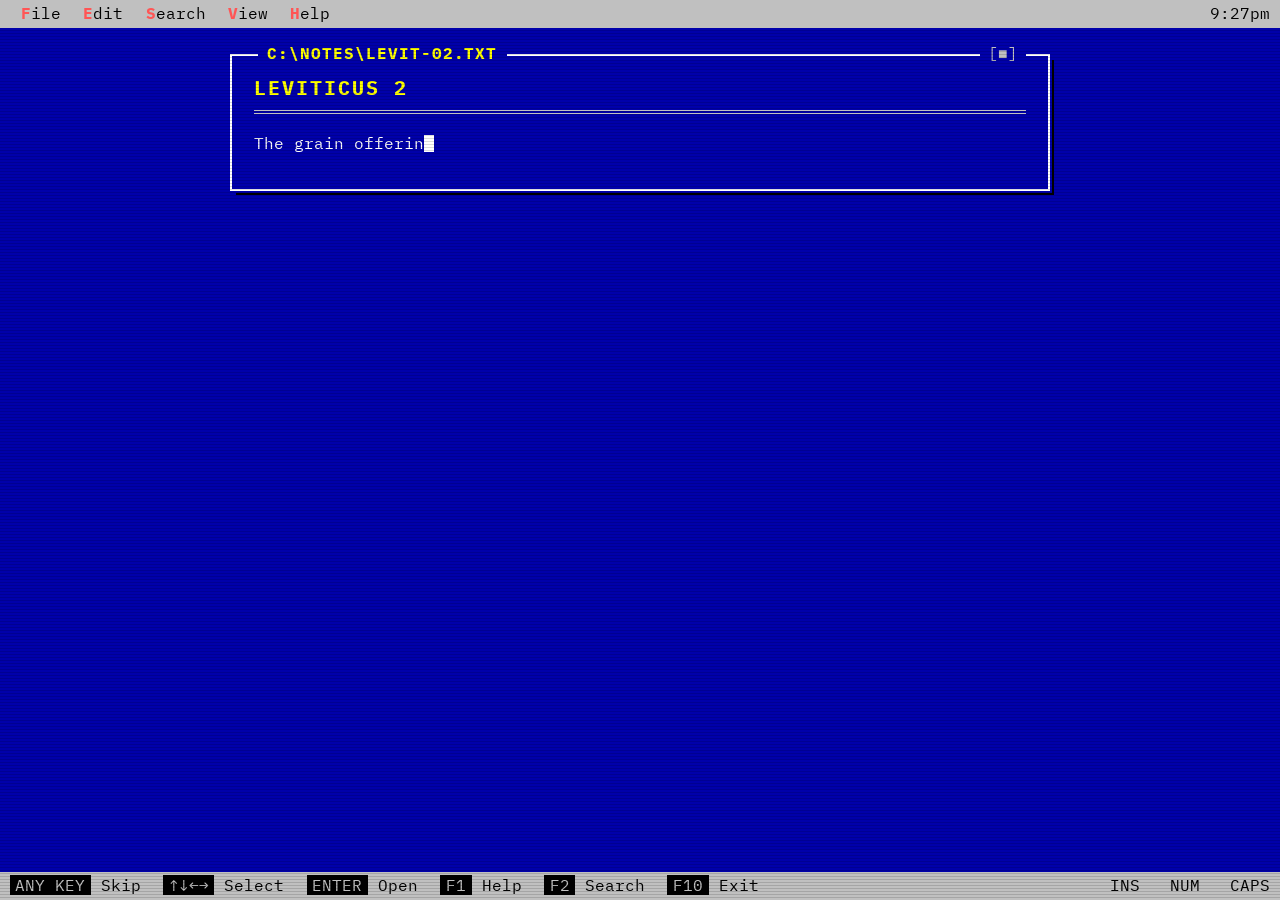
<file: leviticus2.html>
<!DOCTYPE html>
<html lang="en">
<head>
<meta charset="UTF-8">
<meta name="viewport" content="width=device-width, initial-scale=1.0">
<title>Leviticus 2</title>
<meta name="description" content="Study notes on Leviticus 2.">
<link rel="icon" href="data:image/svg+xml,%3Csvg xmlns='http://www.w3.org/2000/svg' viewBox='0 0 16 16'%3E%3Crect width='16' height='16' fill='%230000AA'/%3E%3Crect x='3' y='3' width='10' height='10' fill='none' stroke='%23C0C0C0'/%3E%3Crect x='6' y='6' width='4' height='4' fill='%23FFFF00'/%3E%3C/svg%3E">
<link rel="preconnect" href="https://fonts.googleapis.com">
<link rel="preconnect" href="https://fonts.gstatic.com" crossorigin>
<link href="https://fonts.googleapis.com/css2?family=IBM+Plex+Mono:wght@400;700&display=swap" rel="stylesheet">
<link rel="stylesheet" href="tui.css">
</head>
<body>

<div class="scanlines" aria-hidden="true"></div>

<nav class="tui-menubar" aria-hidden="true">
  <span><span class="key">F</span>ile</span>
  <span><span class="key">E</span>dit</span>
  <span><span class="key">S</span>earch</span>
  <span><span class="key">V</span>iew</span>
  <span><span class="key">H</span>elp</span>
  <span class="clock" id="clock">--:--</span>
</nav>

<main class="tui-desktop">
  <article class="tui-panel tui-panel--wide tui-panel--raised prose" data-typewriter="intro">
    <div class="tui-titlebar">C:\NOTES\LEVIT-02.TXT</div>
    <div class="tui-closebox" aria-hidden="true">[&#9632;]</div>

    <h1>Leviticus 2</h1>
    <div class="rule" aria-hidden="true"></div>

    <p>The grain offering presents human effort and labor since grain must be harvested, ground, and prepared.</p>
    <p>A symbol of our work, when offered to God, becomes a sacred act.</p>
    <p>Worship isn’t limited to animal sacrifice or dramatic rituals, but includes the offering of everyday life and work in service to God.</p>
    <p>Offering our daily work to God.</p>
    <p>Grain was the foundation of Israel’s diet as Jesus is the “bread of life.”</p>
    <p>Offering the first portion of grain back to God reminds us that all provisions come from Him.</p>
    <p>A daily reliance on God for spiritual sustenance. <em>“Give us this day our daily bread.”</em></p>
    <p><strong>Elements in the grain offering:</strong></p>
    <ul>
    <li><strong>Fine flour</strong> = Purity, refinement, removal of coarseness (sin).</li>
    <li><strong>Oil</strong> = The Holy Spirit - empowerment, anointing, consecration.</li>
    <li><strong>Frankincense</strong> = Prayer and worship rising to God.</li>
    <li><strong>No leaven or honey</strong> = Yeast represents sin, corruption, and pride. Honey, while sweet, symbolizes fleeting pleasures that don’t last in God’s presence.</li>
    </ul>
    <p><strong>Jesus as the perfect offering:</strong> Free of sin (leaven), offered completely to God, just as the grain offering was consumed by fire.</p>
    <p><em>“The life of Christ was a pleasing aroma to God.”</em></p>
    <p><strong>Every grain offering includes salt,</strong> a preservative that symbolizes covenant faithfulness.</p>
    <p><em>“You are the salt of the Earth.”</em> – Believers are to preserve righteousness.</p>
    <p><strong>Worship is not just about sacrifices,</strong> but a lifestyle of offering everything – our work, our sustenance, and our devotion to God.</p>
    <p><strong>Foreshadowing:</strong> Christ as the ultimate bread. Purity, commitment, and nourishment of the spirit.</p>

    <div class="tui-actions">
      <a class="tui-btn" href="index.html"><span class="brk">[</span> &#8592; BACK TO HOME <span class="brk">]</span></a>
    </div>
  </article>
</main>

<footer class="tui-statusbar">
  <span><b>&#8593;&#8595;&#8592;&#8594;</b> Select</span>
  <span><b>ENTER</b> Open</span>
  <span><b>F1</b> Help</span>
  <span><b>F2</b> Search</span>
  <span><b>F10</b> Exit</span>
  <span class="right">INS &nbsp; NUM &nbsp; CAPS</span>
</footer>

<script src="tui.js"></script>
</body>
</html>
</file>
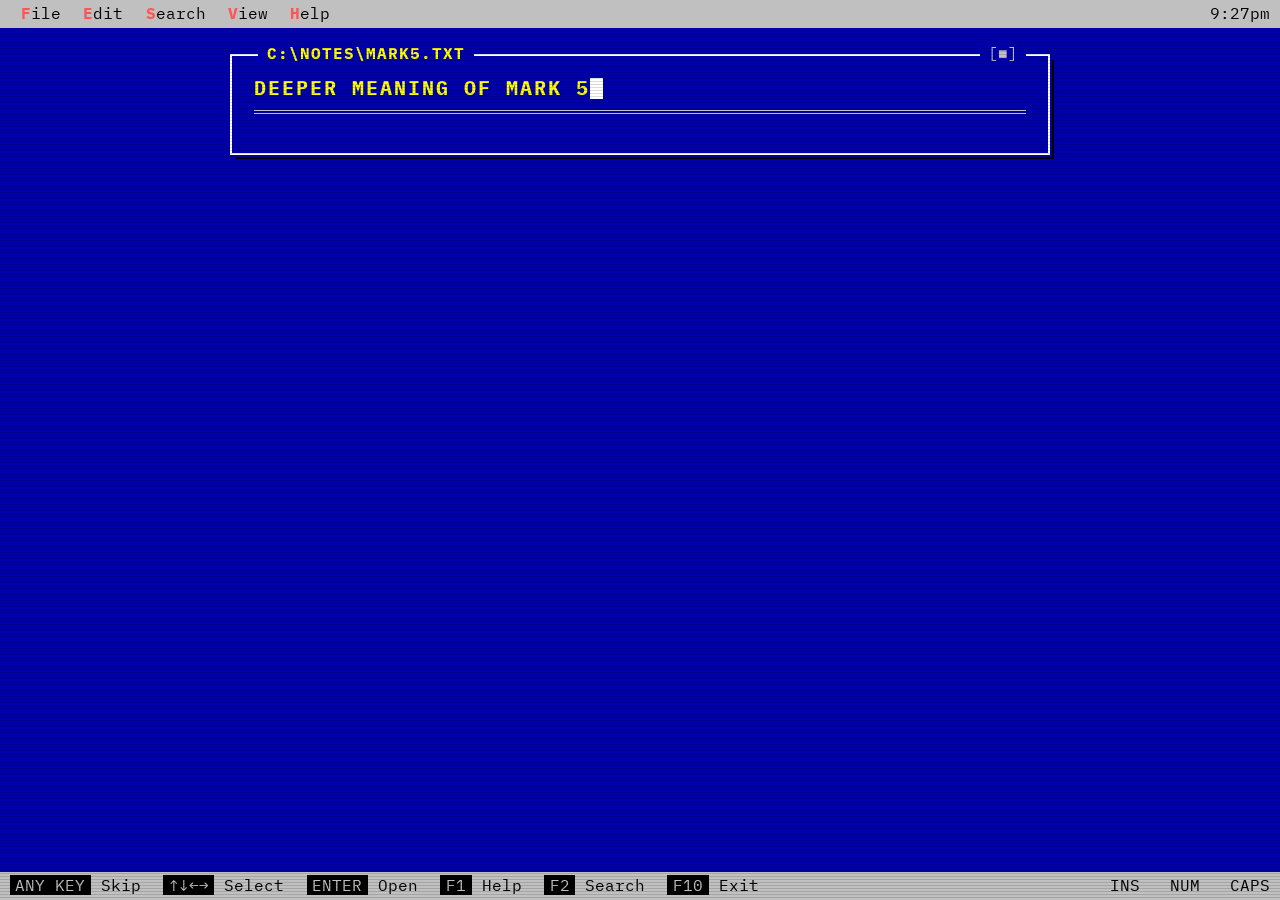
<file: mark5.html>
<!DOCTYPE html>
<html lang="en">
<head>
<meta charset="UTF-8">
<meta name="viewport" content="width=device-width, initial-scale=1.0">
<title>Deeper Meaning of Mark 5</title>
<meta name="description" content="Breakdown and deeper meaning of Mark 5.">
<link rel="icon" href="data:image/svg+xml,%3Csvg xmlns='http://www.w3.org/2000/svg' viewBox='0 0 16 16'%3E%3Crect width='16' height='16' fill='%230000AA'/%3E%3Crect x='3' y='3' width='10' height='10' fill='none' stroke='%23C0C0C0'/%3E%3Crect x='6' y='6' width='4' height='4' fill='%23FFFF00'/%3E%3C/svg%3E">
<link rel="preconnect" href="https://fonts.googleapis.com">
<link rel="preconnect" href="https://fonts.gstatic.com" crossorigin>
<link href="https://fonts.googleapis.com/css2?family=IBM+Plex+Mono:wght@400;700&display=swap" rel="stylesheet">
<link rel="stylesheet" href="tui.css">
</head>
<body>

<div class="scanlines" aria-hidden="true"></div>

<nav class="tui-menubar" aria-hidden="true">
  <span><span class="key">F</span>ile</span>
  <span><span class="key">E</span>dit</span>
  <span><span class="key">S</span>earch</span>
  <span><span class="key">V</span>iew</span>
  <span><span class="key">H</span>elp</span>
  <span class="clock" id="clock">--:--</span>
</nav>

<main class="tui-desktop">
  <article class="tui-panel tui-panel--wide tui-panel--raised prose" data-typewriter="intro">
    <div class="tui-titlebar">C:\NOTES\MARK5.TXT</div>
    <div class="tui-closebox" aria-hidden="true">[&#9632;]</div>

    <h1>Deeper Meaning of Mark 5</h1>
    <div class="rule" aria-hidden="true"></div>

    <p>
    Mark 5 is a powerful chapter that showcases Jesus' authority over the spiritual, physical, and natural realms. It contains three major accounts:
    </p>
    <ul>
    <li>The healing of the demon-possessed man in the region of the Gerasenes (Mark 5:1-20).</li>
    <li>The healing of the woman with the issue of blood (Mark 5:25-34).</li>
    <li>The raising of Jairus' daughter from the dead (Mark 5:21-24, 35-43).</li>
    </ul>
    <p>
    Each of these stories reveals deep theological and spiritual truths about faith, deliverance, and Jesus’ power over sin and death.
    </p>

    <h2>1. Jesus' Power Over Demonic Forces (Mark 5:1-20)</h2>
    <h3>The Setting</h3>
    <p>
    Jesus and His disciples arrive in the region of the Gerasenes, a Gentile area, where they encounter a man possessed by a legion of demons (a Roman legion had about 6,000 soldiers, suggesting severe demonic oppression).
    </p>
    <h3>Deeper Meaning</h3>
    <ul>
    <li>This account highlights the reality of spiritual warfare and Jesus’ absolute authority over demons.</li>
    <li>The man’s self-destructive behavior (cutting himself, living among tombs) symbolizes how demonic influence seeks to destroy life.</li>
    <li>Jesus casts the demons into pigs, which rush into the sea, symbolizing judgment and cleansing.</li>
    <li>The townspeople, instead of rejoicing, beg Jesus to leave. This reveals how people fear the power of God when it disrupts their way of life.</li>
    <li>The healed man becomes an evangelist to the Gentiles, showing that Jesus’ mission extends beyond Israel.</li>
    </ul>
    <h3>Application</h3>
    <ul>
    <li>Jesus delivers and restores, no matter how broken or bound someone is.</li>
    <li>Demonic forces fear Jesus and must submit to His authority.</li>
    <li>Not everyone welcomes Jesus' work—some prefer their comfort over transformation.</li>
    </ul>

    <h2>2. The Woman with the Issue of Blood (Mark 5:25-34)</h2>
    <h3>The Condition</h3>
    <p>
    A woman suffering from a 12-year hemorrhage (likely a menstrual disorder) seeks healing.
    </p>
    <h3>Her Struggle</h3>
    <ul>
    <li>She is ritually unclean according to the Law (Leviticus 15:25-27), meaning she was isolated from worship and society.</li>
    <li>She had spent all her money on doctors, but instead of improving, she became worse.</li>
    </ul>
    <h3>The Act of Faith</h3>
    <p>
    She touches Jesus’ cloak, believing His power can heal her. Jesus senses power leaving Him and asks, “Who touched Me?” (not for information, but to bring her faith into the open).
    </p>
    <h3>Deeper Meaning</h3>
    <ul>
    <li>Her 12 years of suffering parallels the 12-year-old daughter of Jairus—both cases show the extent of human weakness and the need for Jesus.</li>
    <li>She was healed instantly, showing that faith, not ritual purity, is what truly connects people to God’s power.</li>
    <li>Jesus calls her "daughter," signifying spiritual adoption—she is no longer an outcast.</li>
    </ul>
    <h3>Application</h3>
    <ul>
    <li>Faith activates God’s power—it wasn’t merely touching Jesus that healed her, but her faith in Him.</li>
    <li>Jesus cares not just about physical healing, but restoration and identity—He calls her "daughter."</li>
    <li>We can boldly approach Jesus despite our unworthiness.</li>
    </ul>

    <h2>3. Jairus’ Daughter Raised from the Dead (Mark 5:21-24, 35-43)</h2>
    <h3>The Context</h3>
    <p>
    Jairus, a synagogue leader, pleads with Jesus to heal his dying 12-year-old daughter.
    </p>
    <h3>The Delay</h3>
    <p>
    Jesus stops to heal the bleeding woman—meanwhile, Jairus' daughter dies. The delay teaches that God’s timing is not ours, but He is never late.
    </p>
    <h3>The Resurrection</h3>
    <p>
    Jesus tells Jairus, “Do not fear, only believe.” He raises the girl, proving His power over death.
    </p>
    <h3>Deeper Meaning</h3>
    <ul>
    <li>The girl and the woman both suffered for 12 years, symbolizing Israel (12 tribes), needing restoration.</li>
    <li>Jesus tells them to keep it quiet—His miracles were not for spectacle but for faith-building.</li>
    <li>Death is not the final word when Jesus is present.</li>
    </ul>
    <h3>Application</h3>
    <ul>
    <li>Faith over fear—Jairus had to keep believing even when all hope seemed lost.</li>
    <li>God’s delays are not His denials—He works in ways that build deeper trust.</li>
    <li>Jesus has power over death, pointing to His future resurrection and our eternal hope.</li>
    </ul>

    <h2>Conclusion: The Thematic Thread</h2>
    <p>
    Mark 5 showcases Jesus' power over:
    </p>
    <ul>
    <li>Demons (spiritual bondage).</li>
    <li>Disease (physical suffering).</li>
    <li>Death (the ultimate enemy).</li>
    </ul>
    <p>
    It reveals:
    </p>
    <ul>
    <li>Jesus' compassion—He meets the broken, outcast, and desperate.</li>
    <li>The necessity of faith—It is faith, not status or works, that brings healing.</li>
    <li>The foreshadowing of the Gospel—Jesus doesn’t just heal bodies; He restores people to God.</li>
    </ul>
    <p>
    This chapter invites us to trust in Jesus, even when life feels hopeless. His power is greater than any force we face, and He is always working to restore what is lost.
    </p>

    <h2>Connecting the Dots: Sin, Death, and Jesus' Power</h2>
    <h3>The Wages of Sin is Death (Romans 6:23)</h3>
    <p>
    Death (both physical and spiritual) entered the world through sin (Genesis 3). Every form of suffering—demonic oppression, disease, and physical death—can be traced back to the corruption of sin. The natural consequence of sin is separation from God, leading to ultimate death.
    </p>
    <h3>Jesus Has Power Over Death</h3>
    <p>
    In Mark 5, Jesus demonstrates His dominion over all things that sin has corrupted:
    </p>
    <ul>
    <li><strong>Demonic possession</strong> (spiritual bondage) → Jesus sets the man free (symbolizing deliverance from Satan’s rule).</li>
    <li><strong>Chronic illness</strong> (physical suffering) → Jesus heals the woman (showing His power to restore).</li>
    <li><strong>Death</strong> (the ultimate consequence of sin) → Jesus raises Jairus’ daughter (foreshadowing His victory over the grave).</li>
    </ul>
    <p>
    These miracles are not just acts of compassion, but proof of His identity as the One who overcomes sin’s consequences.
    </p>
    <h3>Everlasting Life Through Christ</h3>
    <p>
    Jesus didn’t just come to fix temporary problems—He came to defeat sin and death permanently (1 Corinthians 15:54-57). His resurrection is the ultimate confirmation that death does not have the final say. For those who believe in Him, He offers eternal life, which means:
    </p>
    <ul>
    <li><em>Spiritual restoration</em> (we are no longer separated from God).</li>
    <li><em>Future resurrection</em> (our bodies will be raised imperishable—1 Corinthians 15:42-44).</li>
    <li>No more suffering, sin, or death in the Kingdom of God (Revelation 21:4).</li>
    </ul>

    <h2>Big Picture: Mark 5 as a Foreshadowing of Salvation</h2>
    <p>
    Each miracle in Mark 5 is like a mini-gospel message:
    </p>
    <ul>
    <li>The demon-possessed man represents those trapped in the kingdom of darkness—Jesus sets them free.</li>
    <li>The woman with the issue of blood represents those suffering under the weight of sin—Jesus heals and restores.</li>
    <li>The dead girl represents the ultimate consequence of sin—Jesus raises her, proving He has power over death.</li>
    </ul>
    <p>
    All of this connects to the cross and resurrection—Jesus paid the wages of sin with His death so that we could receive everlasting life through faith in Him.
    </p>

    <h2>Physical Death Is Inconsequential for Believers</h2>
    <p>
    Through faith and obedience, we are given eternal life. Jesus’ resurrection proves that death is not the end but merely a transition into eternal life with God.
    </p>

    <h3>1. Physical Death Is Not the End for Believers</h3>
    <ul>
    <li><strong>John 11:25-26</strong>: “I am the resurrection and the life. Whoever believes in me, though he die, yet shall he live.”</li>
    <li><strong>Philippians 1:21</strong>: “For to me, to live is Christ, and to die is gain.”</li>
    <li><strong>1 Corinthians 15:54-57</strong> declares that Jesus has defeated death, making it powerless over those who are in Him.</li>
    </ul>

    <h3>2. Obedience to God’s Commands Is a Natural Result of True Faith</h3>
    <ul>
    <li><strong>John 14:15</strong>: “If you love me, keep my commandments.”</li>
    <li>True faith in Christ is always accompanied by obedience to God (James 2:17).</li>
    <li>It’s not that obedience earns salvation, but rather a changed heart naturally desires to follow God's ways.</li>
    </ul>

    <h3>3. Repentance as a Fail-Safe for Sin</h3>
    <ul>
    <li><strong>1 John 1:9</strong>: “If we confess our sins, He is faithful and just to forgive us our sins and to cleanse us from all unrighteousness.”</li>
    <li><strong>Proverbs 24:16</strong>: “For the righteous falls seven times and rises again.”</li>
    <li>Even the righteous stumble, but repentance restores our relationship with God.</li>
    <li>Jesus’ sacrifice covers our sins, but repentance is necessary to realign ourselves with God’s will.</li>
    </ul>

    <h3>4. Eternal Security Through Christ</h3>
    <ul>
    <li><strong>John 10:28-29</strong>: Jesus said, “I give them eternal life, and they will never perish, and no one will snatch them out of my hand.”</li>
    <li>As long as we remain in Him, live in faith, and repent when we fall, we are secure in God’s grace.</li>
    </ul>

    <h2>Final Thought</h2>
    <p>
    Death no longer holds power over a believer, and God has provided grace through Christ and a way back through repentance when we fail. Living in faith, obedience, and continual repentance means that we can have confidence in eternal life, knowing that God’s mercy and righteousness sustain us.
    </p>

    <div class="tui-actions">
      <a class="tui-btn" href="index.html"><span class="brk">[</span> &#8592; BACK TO HOME <span class="brk">]</span></a>
      <button class="tui-btn tui-btn--action" type="button" data-alert="Do not fear, only believe. (Mark 5:36)"><span class="brk">[</span> CLICK ME <span class="brk">]</span></button>
    </div>
  </article>
</main>

<footer class="tui-statusbar">
  <span><b>&#8593;&#8595;&#8592;&#8594;</b> Select</span>
  <span><b>ENTER</b> Open</span>
  <span><b>F1</b> Help</span>
  <span><b>F2</b> Search</span>
  <span><b>F10</b> Exit</span>
  <span class="right">INS &nbsp; NUM &nbsp; CAPS</span>
</footer>

<script src="tui.js"></script>
</body>
</html>
</file>
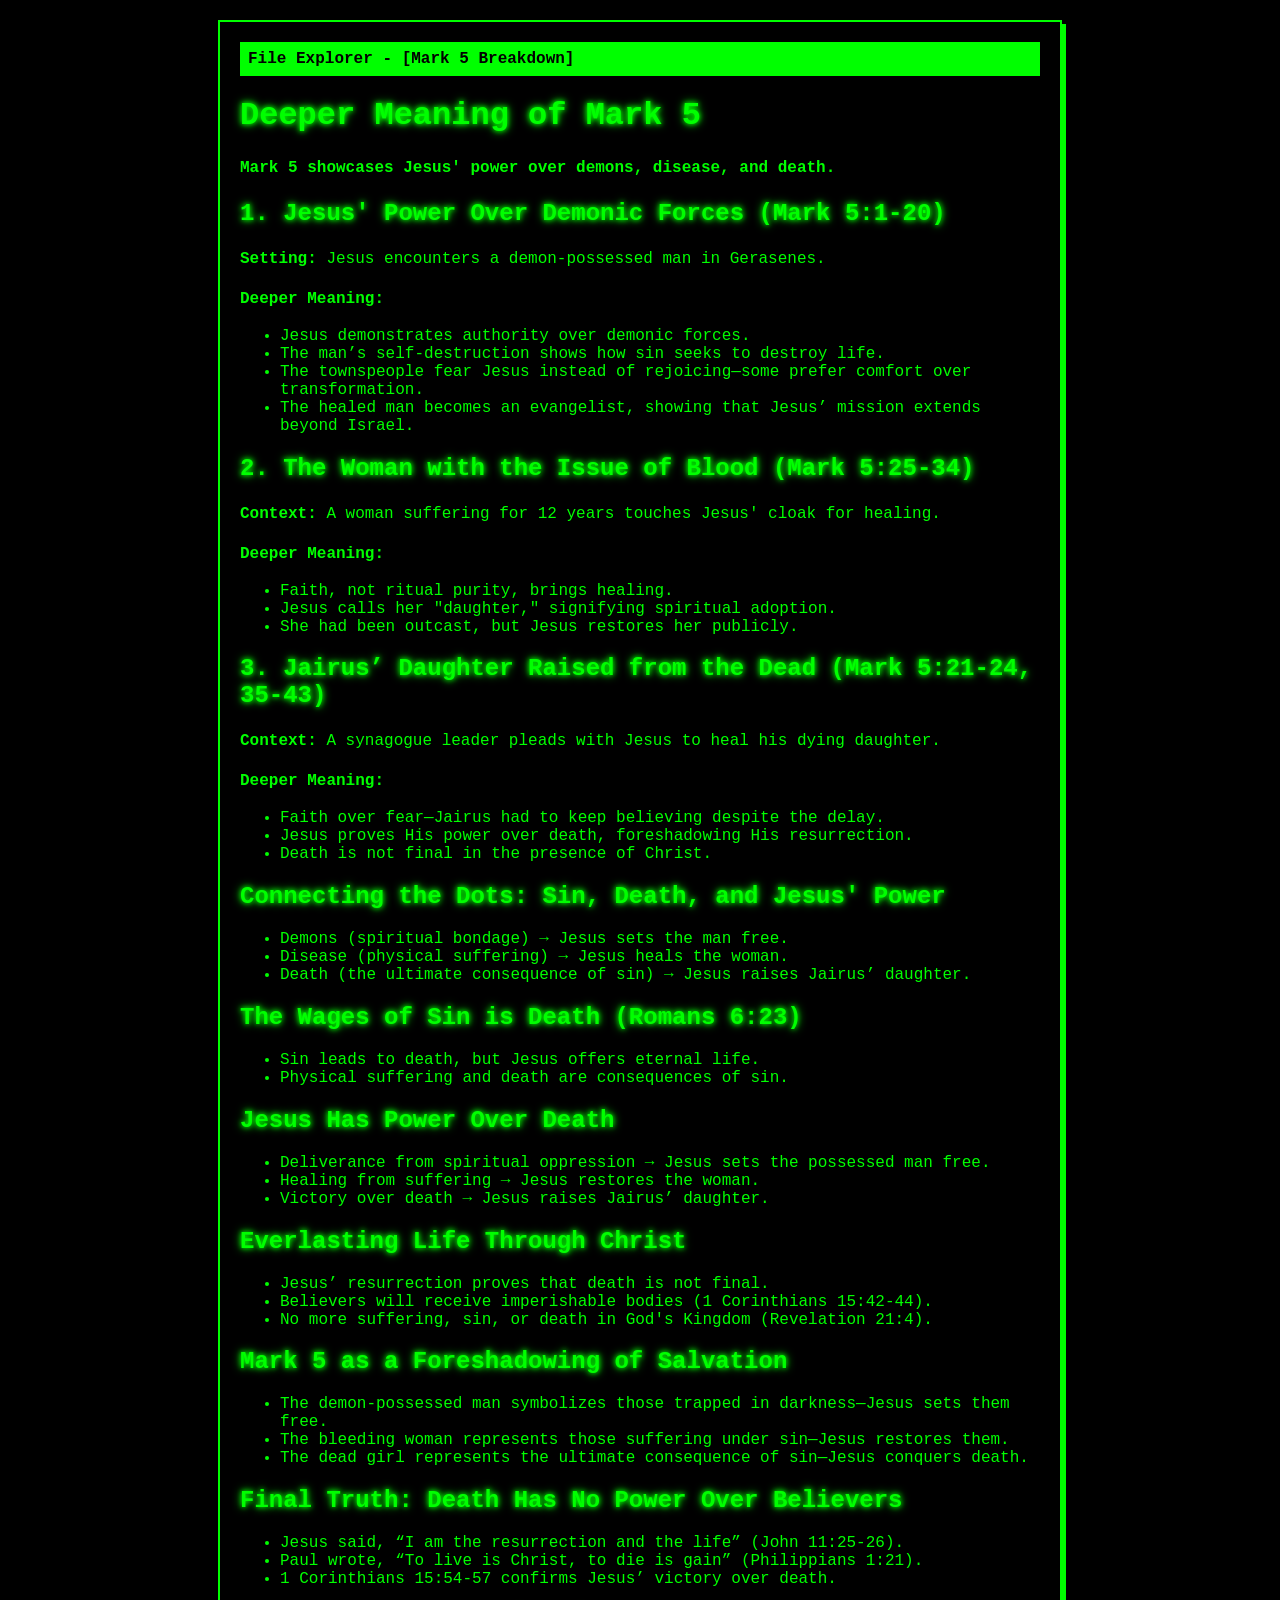
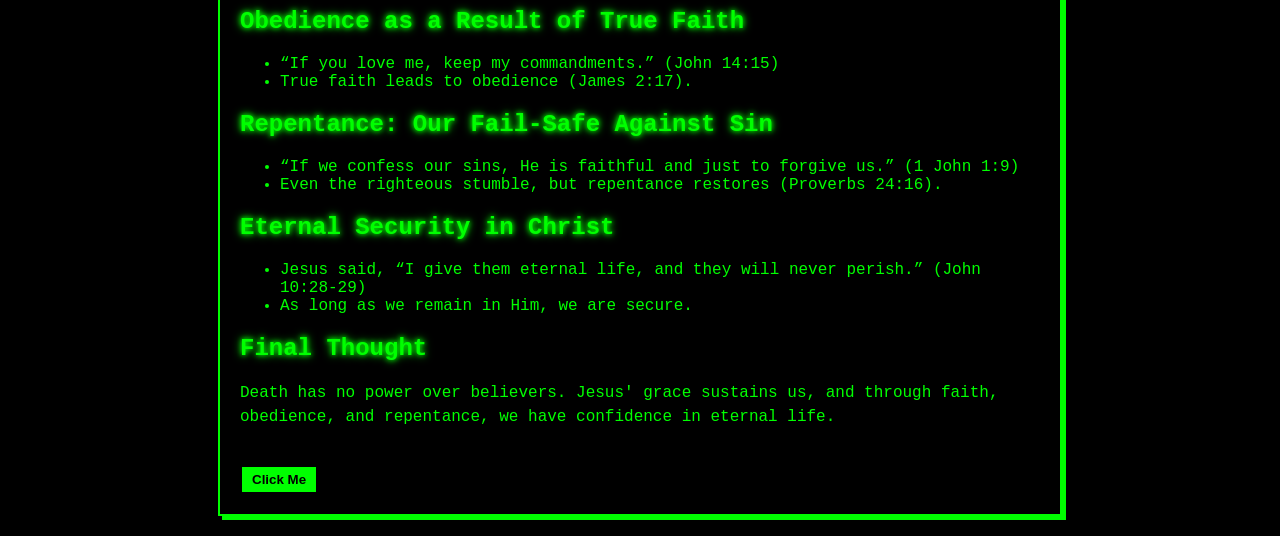
<file: mark5v1.html>
<!DOCTYPE html>
<html lang="en">
<head>
    <meta charset="UTF-8">
    <meta name="viewport" content="width=device-width, initial-scale=1.0">
    <title>Mark 5 Breakdown</title>
    <style>
        body {
            background-color: black;
            color: lime;
            font-family: "Courier New", monospace;
            text-align: center;
            margin: 0;
            padding: 20px;
        }
        .window {
            border: 2px solid lime;
            width: 80%;
            max-width: 800px;
            margin: auto;
            padding: 20px;
            text-align: left;
            box-shadow: 4px 4px 0 lime;
        }
        .title-bar {
            background-color: lime;
            color: black;
            padding: 8px;
            font-weight: bold;
            text-align: left;
        }
        h1, h2, h3 {
            color: lime;
            text-shadow: 0 0 5px lime, 0 0 10px lime;
        }
        p {
            line-height: 1.5;
        }
        .button {
            display: inline-block;
            background: lime;
            color: black;
            border: 2px solid black;
            padding: 5px 10px;
            font-weight: bold;
            cursor: pointer;
            margin-top: 20px;
            box-shadow: 2px 2px 0 black;
            transition: all 0.2s ease;
        }
        .button:hover {
            box-shadow: 4px 4px 0 black;
            background: black;
            color: lime;
            border: 2px solid lime;
        }
    </style>
</head>
<body>
    <div class="window">
        <div class="title-bar">File Explorer - [Mark 5 Breakdown]</div>
        <h1>Deeper Meaning of Mark 5</h1>
        <p><strong>Mark 5 showcases Jesus' power over demons, disease, and death.</strong></p>

        <h2>1. Jesus' Power Over Demonic Forces (Mark 5:1-20)</h2>
        <p><strong>Setting:</strong> Jesus encounters a demon-possessed man in Gerasenes.</p>
        <p><strong>Deeper Meaning:</strong></p>
        <ul>
            <li>Jesus demonstrates authority over demonic forces.</li>
            <li>The man’s self-destruction shows how sin seeks to destroy life.</li>
            <li>The townspeople fear Jesus instead of rejoicing—some prefer comfort over transformation.</li>
            <li>The healed man becomes an evangelist, showing that Jesus’ mission extends beyond Israel.</li>
        </ul>

        <h2>2. The Woman with the Issue of Blood (Mark 5:25-34)</h2>
        <p><strong>Context:</strong> A woman suffering for 12 years touches Jesus' cloak for healing.</p>
        <p><strong>Deeper Meaning:</strong></p>
        <ul>
            <li>Faith, not ritual purity, brings healing.</li>
            <li>Jesus calls her "daughter," signifying spiritual adoption.</li>
            <li>She had been outcast, but Jesus restores her publicly.</li>
        </ul>

        <h2>3. Jairus’ Daughter Raised from the Dead (Mark 5:21-24, 35-43)</h2>
        <p><strong>Context:</strong> A synagogue leader pleads with Jesus to heal his dying daughter.</p>
        <p><strong>Deeper Meaning:</strong></p>
        <ul>
            <li>Faith over fear—Jairus had to keep believing despite the delay.</li>
            <li>Jesus proves His power over death, foreshadowing His resurrection.</li>
            <li>Death is not final in the presence of Christ.</li>
        </ul>

        <h2>Connecting the Dots: Sin, Death, and Jesus' Power</h2>
        <ul>
            <li>Demons (spiritual bondage) → Jesus sets the man free.</li>
            <li>Disease (physical suffering) → Jesus heals the woman.</li>
            <li>Death (the ultimate consequence of sin) → Jesus raises Jairus’ daughter.</li>
        </ul>

        <h2>The Wages of Sin is Death (Romans 6:23)</h2>
        <ul>
            <li>Sin leads to death, but Jesus offers eternal life.</li>
            <li>Physical suffering and death are consequences of sin.</li>
        </ul>

        <h2>Jesus Has Power Over Death</h2>
        <ul>
            <li>Deliverance from spiritual oppression → Jesus sets the possessed man free.</li>
            <li>Healing from suffering → Jesus restores the woman.</li>
            <li>Victory over death → Jesus raises Jairus’ daughter.</li>
        </ul>

        <h2>Everlasting Life Through Christ</h2>
        <ul>
            <li>Jesus’ resurrection proves that death is not final.</li>
            <li>Believers will receive imperishable bodies (1 Corinthians 15:42-44).</li>
            <li>No more suffering, sin, or death in God's Kingdom (Revelation 21:4).</li>
        </ul>

        <h2>Mark 5 as a Foreshadowing of Salvation</h2>
        <ul>
            <li>The demon-possessed man symbolizes those trapped in darkness—Jesus sets them free.</li>
            <li>The bleeding woman represents those suffering under sin—Jesus restores them.</li>
            <li>The dead girl represents the ultimate consequence of sin—Jesus conquers death.</li>
        </ul>

        <h2>Final Truth: Death Has No Power Over Believers</h2>
        <ul>
            <li>Jesus said, “I am the resurrection and the life” (John 11:25-26).</li>
            <li>Paul wrote, “To live is Christ, to die is gain” (Philippians 1:21).</li>
            <li>1 Corinthians 15:54-57 confirms Jesus’ victory over death.</li>
        </ul>

        <h2>Obedience as a Result of True Faith</h2>
        <ul>
            <li>“If you love me, keep my commandments.” (John 14:15)</li>
            <li>True faith leads to obedience (James 2:17).</li>
        </ul>

        <h2>Repentance: Our Fail-Safe Against Sin</h2>
        <ul>
            <li>“If we confess our sins, He is faithful and just to forgive us.” (1 John 1:9)</li>
            <li>Even the righteous stumble, but repentance restores (Proverbs 24:16).</li>
        </ul>

        <h2>Eternal Security in Christ</h2>
        <ul>
            <li>Jesus said, “I give them eternal life, and they will never perish.” (John 10:28-29)</li>
            <li>As long as we remain in Him, we are secure.</li>
        </ul>

        <h2>Final Thought</h2>
        <p>Death has no power over believers. Jesus' grace sustains us, and through faith, obedience, and repentance, we have confidence in eternal life.</p>

        <button id="clickButton" class="button">Click Me</button>
    </div>

    <script>
        document.addEventListener("DOMContentLoaded", function() {
            document.getElementById("clickButton").addEventListener("click", function() {
                alert("Jesus has conquered death! (1 Corinthians 15:54)");
            });
        });
    </script>
</body>
</html>
</file>
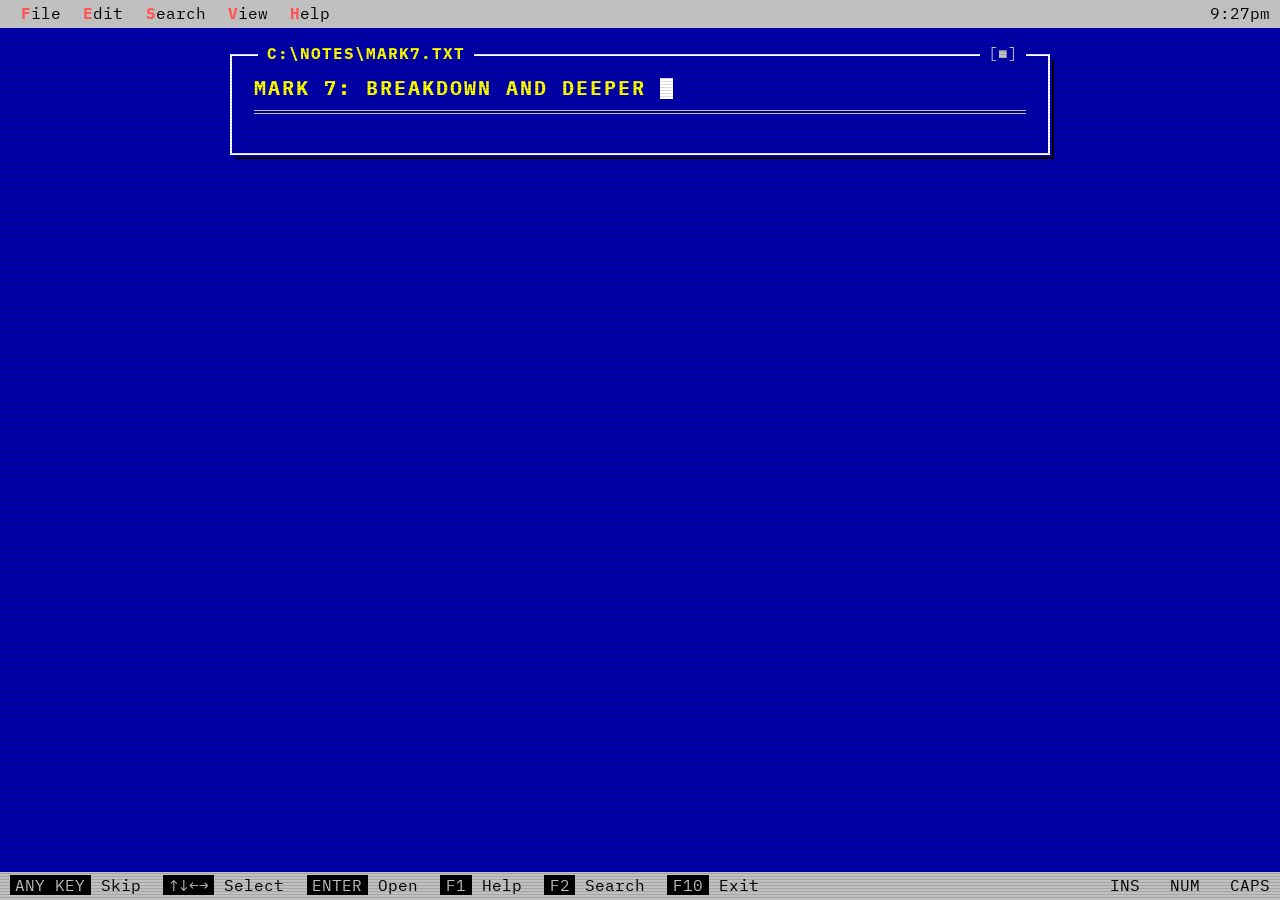
<file: mark7.html>
<!DOCTYPE html>
<html lang="en">
<head>
<meta charset="UTF-8">
<meta name="viewport" content="width=device-width, initial-scale=1.0">
<title>Mark 7 Breakdown</title>
<meta name="description" content="Breakdown and deeper meaning of Mark 7.">
<link rel="icon" href="data:image/svg+xml,%3Csvg xmlns='http://www.w3.org/2000/svg' viewBox='0 0 16 16'%3E%3Crect width='16' height='16' fill='%230000AA'/%3E%3Crect x='3' y='3' width='10' height='10' fill='none' stroke='%23C0C0C0'/%3E%3Crect x='6' y='6' width='4' height='4' fill='%23FFFF00'/%3E%3C/svg%3E">
<link rel="preconnect" href="https://fonts.googleapis.com">
<link rel="preconnect" href="https://fonts.gstatic.com" crossorigin>
<link href="https://fonts.googleapis.com/css2?family=IBM+Plex+Mono:wght@400;700&display=swap" rel="stylesheet">
<link rel="stylesheet" href="tui.css">
</head>
<body>

<div class="scanlines" aria-hidden="true"></div>

<nav class="tui-menubar" aria-hidden="true">
  <span><span class="key">F</span>ile</span>
  <span><span class="key">E</span>dit</span>
  <span><span class="key">S</span>earch</span>
  <span><span class="key">V</span>iew</span>
  <span><span class="key">H</span>elp</span>
  <span class="clock" id="clock">--:--</span>
</nav>

<main class="tui-desktop">
  <article class="tui-panel tui-panel--wide tui-panel--raised prose" data-typewriter="intro">
    <div class="tui-titlebar">C:\NOTES\MARK7.TXT</div>
    <div class="tui-closebox" aria-hidden="true">[&#9632;]</div>

    <h1>Mark 7: Breakdown and Deeper Meaning</h1>
    <div class="rule" aria-hidden="true"></div>

    <p><strong>Mark 7 is a powerful chapter where Jesus confronts religious traditions, exposes the true source of sin, and extends His mission beyond Israel.</strong></p>

    <h2>1. Jesus Confronts the Pharisees on Tradition (Mark 7:1-23)</h2>
    <p><strong>Context:</strong> The Pharisees criticize Jesus’ disciples for eating with unwashed hands, prioritizing oral traditions over God's commandments.</p>
    <p><strong>Key Teachings:</strong></p>
    <ul>
    <li><strong>Hypocrisy of Man-Made Religion:</strong> Jesus quotes Isaiah 29:13, condemning their empty worship.</li>
    <li><strong>True Defilement Comes from Within:</strong> Sin is from the heart, not external actions (Mark 7:20-23).</li>
    <li><strong>Jesus Overturns Food Laws:</strong> This foreshadows Acts 10:15.</li>
    </ul>

    <h2>2. The Faith of the Syrophoenician Woman (Mark 7:24-30)</h2>
    <p><strong>Context:</strong> A Gentile woman begs Jesus to heal her daughter.</p>
    <p><strong>The Controversial Exchange:</strong> Jesus tests her faith, and she humbly responds, proving that God’s mercy is for all.</p>
    <p><strong>Deeper Meaning:</strong></p>
    <ul>
    <li>Faith, not nationality, grants access to God's blessings.</li>
    <li>Jesus foreshadows salvation for all nations (Matthew 28:19).</li>
    </ul>

    <h2>3. Jesus Heals a Deaf and Mute Man (Mark 7:31-37)</h2>
    <p><strong>Context:</strong> Jesus heals a man in a personal, physical way.</p>
    <p><strong>Deeper Meaning:</strong></p>
    <ul>
    <li>Jesus’ miracles are deeply personal.</li>
    <li>Physical healing symbolizes spiritual healing.</li>
    <li>Fulfills Isaiah 35:5-6, proving Jesus is the Messiah.</li>
    </ul>

    <h2>Overall Takeaways:</h2>
    <ul>
    <li>Religious tradition should never replace God's Word.</li>
    <li>Sin is an internal issue, not just external actions.</li>
    <li>God's mercy is available to all who have faith.</li>
    <li>Jesus is the Messiah who heals physically and spiritually.</li>
    </ul>

    <div class="tui-actions">
      <a class="tui-btn" href="index.html"><span class="brk">[</span> &#8592; BACK TO HOME <span class="brk">]</span></a>
      <button class="tui-btn tui-btn--action" type="button" data-alert="Examine your heart, not just your actions."><span class="brk">[</span> CLICK ME <span class="brk">]</span></button>
    </div>
  </article>
</main>

<footer class="tui-statusbar">
  <span><b>&#8593;&#8595;&#8592;&#8594;</b> Select</span>
  <span><b>ENTER</b> Open</span>
  <span><b>F1</b> Help</span>
  <span><b>F2</b> Search</span>
  <span><b>F10</b> Exit</span>
  <span class="right">INS &nbsp; NUM &nbsp; CAPS</span>
</footer>

<script src="tui.js"></script>
</body>
</html>
</file>
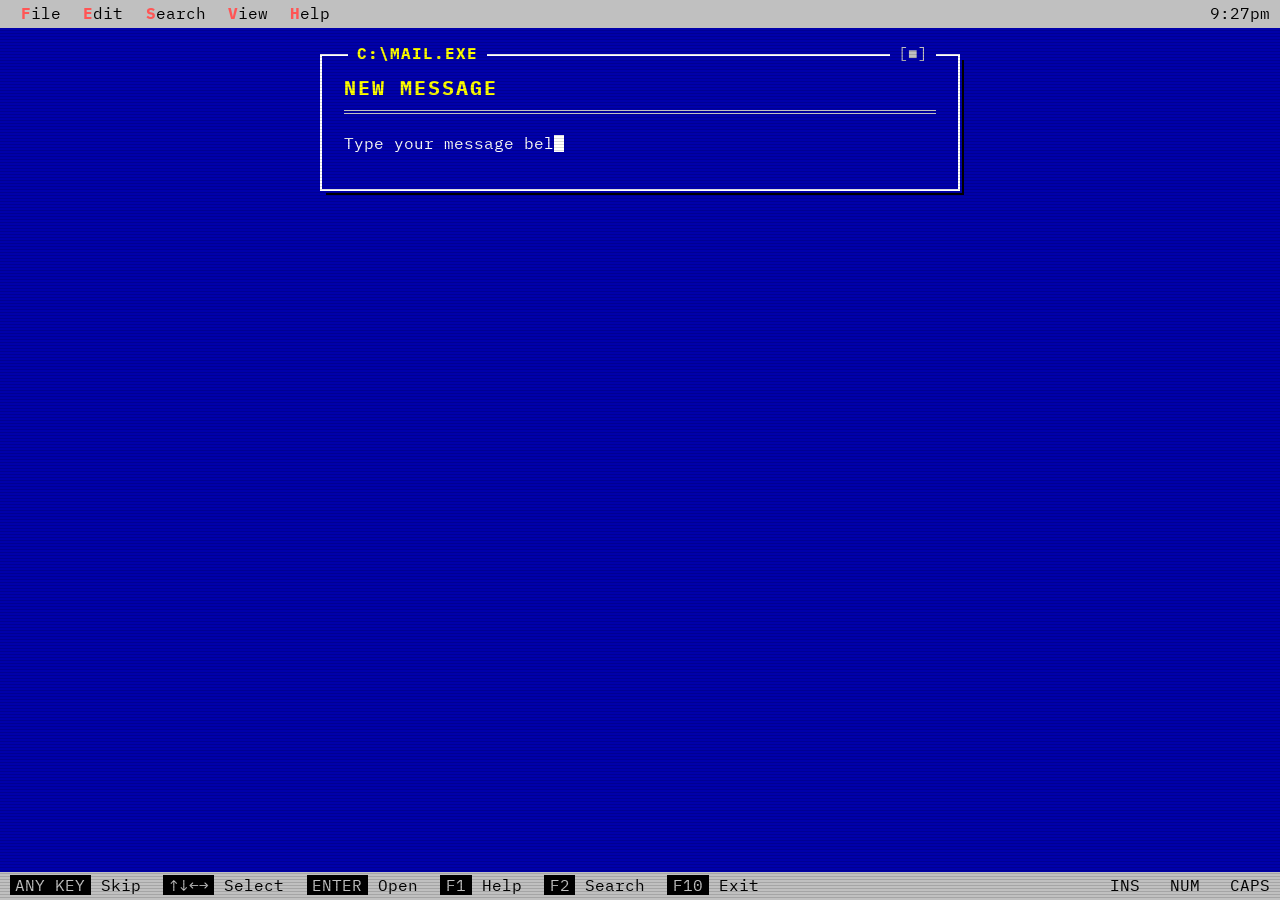
<file: message.html>
<!DOCTYPE html>
<html lang="en">
<head>
<meta charset="UTF-8">
<meta name="viewport" content="width=device-width, initial-scale=1.0">
<title>Send a Message</title>
<meta name="description" content="Send a message from an old graphics interface.">
<link rel="icon" href="data:image/svg+xml,%3Csvg xmlns='http://www.w3.org/2000/svg' viewBox='0 0 16 16'%3E%3Crect width='16' height='16' fill='%230000AA'/%3E%3Crect x='3' y='3' width='10' height='10' fill='none' stroke='%23C0C0C0'/%3E%3Crect x='6' y='6' width='4' height='4' fill='%23FFFF00'/%3E%3C/svg%3E">
<link rel="preconnect" href="https://fonts.googleapis.com">
<link rel="preconnect" href="https://fonts.gstatic.com" crossorigin>
<link href="https://fonts.googleapis.com/css2?family=IBM+Plex+Mono:wght@400;700&display=swap" rel="stylesheet">
<link rel="stylesheet" href="tui.css">
</head>
<body>

<div class="scanlines" aria-hidden="true"></div>

<nav class="tui-menubar" aria-hidden="true">
  <span><span class="key">F</span>ile</span>
  <span><span class="key">E</span>dit</span>
  <span><span class="key">S</span>earch</span>
  <span><span class="key">V</span>iew</span>
  <span><span class="key">H</span>elp</span>
  <span class="clock" id="clock">--:--</span>
</nav>

<main class="tui-desktop">
  <section class="tui-panel tui-panel--raised prose" data-typewriter="intro">
    <div class="tui-titlebar">C:\MAIL.EXE</div>
    <div class="tui-closebox" aria-hidden="true">[&#9632;]</div>

    <h1>New Message</h1>
    <div class="rule" aria-hidden="true"></div>

    <p>Type your message below and press SEND. It comes straight to me.</p>

    <form id="msgForm" class="tui-form" method="POST"
          action="https://formspree.io/f/xwlkwypo" novalidate>

      <div class="tui-field">
        <label class="tui-label" for="f-name">Name <span class="req">*</span></label>
        <input class="tui-input" type="text" id="f-name" name="name"
               maxlength="80" required autocomplete="name" placeholder="Who is this?">
      </div>

      <div class="tui-field">
        <label class="tui-label" for="f-email">Reply address <span class="req">*</span></label>
        <input class="tui-input" type="email" id="f-email" name="email"
               maxlength="120" required autocomplete="email" placeholder="you@example.com">
      </div>

      <div class="tui-field">
        <label class="tui-label" for="f-msg">Message <span class="req">*</span></label>
        <textarea class="tui-textarea" id="f-msg" name="message"
                  maxlength="4000" required placeholder="Say what you came to say."></textarea>
      </div>

      <input type="hidden" name="_subject" value="Message from indianarobbins.com">
      <input type="hidden" name="kind" value="message">

      <!-- spam trap: a real person never fills this in -->
      <input class="tui-honey" type="text" name="_gotcha" tabindex="-1" autocomplete="off" aria-hidden="true">

      <div class="tui-actions">
        <button class="tui-btn tui-btn--action" type="submit" id="sendBtn"><span class="brk">[</span> SEND <span class="brk">]</span></button>
        <button class="tui-btn" type="reset"><span class="brk">[</span> CLEAR <span class="brk">]</span></button>
        <a class="tui-btn" href="index.html"><span class="brk">[</span> &#8592; BACK TO HOME <span class="brk">]</span></a>
        <a class="tui-btn" href="prayer.html"><span class="brk">[</span> PRAYER REQUEST <span class="brk">]</span></a>
      </div>

      <div class="tui-status" id="status" role="status" aria-live="polite"></div>
    </form>
  </section>
</main>

<footer class="tui-statusbar">
  <span><b>&#8593;&#8595;&#8592;&#8594;</b> Select</span>
  <span><b>ENTER</b> Open</span>
  <span><b>F1</b> Help</span>
  <span><b>F2</b> Search</span>
  <span><b>F10</b> Exit</span>
  <span class="right">INS &nbsp; NUM &nbsp; CAPS</span>
</footer>

<script src="tui.js"></script>
<script>
(function(){
  "use strict";
  var form   = document.getElementById("msgForm");
  var status = document.getElementById("status");
  var btn    = document.getElementById("sendBtn");

  function say(msg, cls){
    status.innerHTML = '<span class="' + cls + '">' + msg + '</span>';
  }

  form.addEventListener("submit", function(e){
    e.preventDefault();

    /* look these up by id: form.name would return the form's own
       name property, not the field */
    var name = document.getElementById("f-name").value.trim();
    var mail = document.getElementById("f-email").value.trim();
    var body = document.getElementById("f-msg").value.trim();

    if (!name || !mail || !body){ say("! ALL FIELDS ARE REQUIRED.", "err"); return; }
    if (!/^[^\s@]+@[^\s@]+\.[^\s@]+$/.test(mail)){ say("! THAT REPLY ADDRESS DOES NOT LOOK RIGHT.", "err"); return; }

    /* the endpoint has not been set yet — fail loudly rather than silently */
    if (form.action.indexOf("YOUR_FORM_ID") !== -1){
      say("! MAIL TRANSPORT NOT CONFIGURED &mdash; NOTHING WAS SENT.<br>&nbsp;&nbsp;Set the Formspree endpoint in message.html to enable sending.", "err");
      return;
    }

    btn.disabled = true;
    say("SENDING ...", "ok");

    fetch(form.action, {
      method: "POST",
      body: new FormData(form),
      headers: { "Accept": "application/json" }
    }).then(function(res){
      if (res.ok){
        form.reset();
        say("&#9632; MESSAGE SENT. Thank you &mdash; I will read it.", "ok");
      } else {
        return res.json().then(function(d){
          var m = (d && d.errors && d.errors.length) ? d.errors[0].message : "the server rejected it";
          say("! NOT SENT: " + m, "err");
        });
      }
    }).catch(function(){
      say("! NOT SENT: no connection to the mail server.", "err");
    }).then(function(){
      btn.disabled = false;
    });
  });
})();
</script>
</body>
</html>
</file>
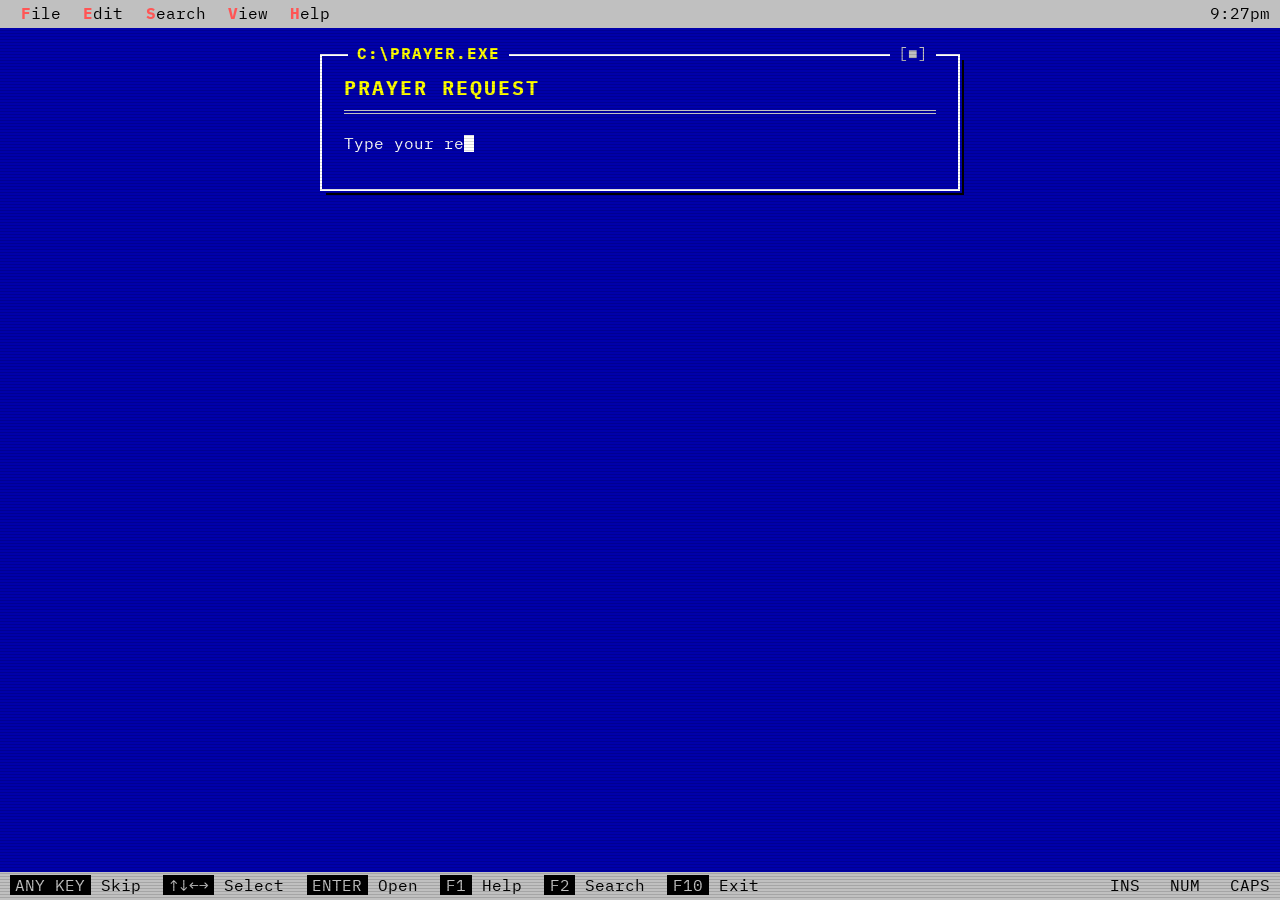
<file: prayer.html>
<!DOCTYPE html>
<html lang="en">
<head>
<meta charset="UTF-8">
<meta name="viewport" content="width=device-width, initial-scale=1.0">
<title>Prayer Request</title>
<meta name="description" content="Send a prayer request.">
<link rel="icon" href="data:image/svg+xml,%3Csvg xmlns='http://www.w3.org/2000/svg' viewBox='0 0 16 16'%3E%3Crect width='16' height='16' fill='%230000AA'/%3E%3Crect x='3' y='3' width='10' height='10' fill='none' stroke='%23C0C0C0'/%3E%3Crect x='6' y='6' width='4' height='4' fill='%23FFFF00'/%3E%3C/svg%3E">
<link rel="preconnect" href="https://fonts.googleapis.com">
<link rel="preconnect" href="https://fonts.gstatic.com" crossorigin>
<link href="https://fonts.googleapis.com/css2?family=IBM+Plex+Mono:wght@400;700&display=swap" rel="stylesheet">
<link rel="stylesheet" href="tui.css">
</head>
<body>

<div class="scanlines" aria-hidden="true"></div>

<nav class="tui-menubar" aria-hidden="true">
  <span><span class="key">F</span>ile</span>
  <span><span class="key">E</span>dit</span>
  <span><span class="key">S</span>earch</span>
  <span><span class="key">V</span>iew</span>
  <span><span class="key">H</span>elp</span>
  <span class="clock" id="clock">--:--</span>
</nav>

<main class="tui-desktop">
  <section class="tui-panel tui-panel--raised prose" data-typewriter="intro">
    <div class="tui-titlebar">C:\PRAYER.EXE</div>
    <div class="tui-closebox" aria-hidden="true">[&#9632;]</div>

    <h1>Prayer Request</h1>
    <div class="rule" aria-hidden="true"></div>

    <p>Type your request below and press SEND. It comes straight to me, and I will pray over it. A reply address is optional &mdash; leave it blank if you would rather stay anonymous.</p>

    <form id="msgForm" class="tui-form" method="POST"
          action="https://formspree.io/f/xwlkwypo" novalidate>

      <div class="tui-field">
        <label class="tui-label" for="f-name">Name <span class="req">*</span></label>
        <input class="tui-input" type="text" id="f-name" name="name"
               maxlength="80" required autocomplete="name" placeholder="Who is this?">
      </div>

      <div class="tui-field">
        <label class="tui-label" for="f-email">Reply address <span class="brk">(optional)</span></label>
        <input class="tui-input" type="email" id="f-email" name="email"
               maxlength="120" autocomplete="email" placeholder="leave blank to stay anonymous">
      </div>

      <div class="tui-field">
        <label class="tui-label" for="f-msg">Request <span class="req">*</span></label>
        <textarea class="tui-textarea" id="f-msg" name="message"
                  maxlength="4000" required placeholder="What can I pray for?"></textarea>
      </div>

      <input type="hidden" name="_subject" value="Prayer request from indianarobbins.com">
      <input type="hidden" name="kind" value="prayer request">

      <!-- spam trap: a real person never fills this in -->
      <input class="tui-honey" type="text" name="_gotcha" tabindex="-1" autocomplete="off" aria-hidden="true">

      <div class="tui-actions">
        <button class="tui-btn tui-btn--action" type="submit" id="sendBtn"><span class="brk">[</span> SEND <span class="brk">]</span></button>
        <button class="tui-btn" type="reset"><span class="brk">[</span> CLEAR <span class="brk">]</span></button>
        <a class="tui-btn" href="index.html"><span class="brk">[</span> &#8592; BACK TO HOME <span class="brk">]</span></a>
        <a class="tui-btn" href="message.html"><span class="brk">[</span> SEND A MESSAGE <span class="brk">]</span></a>
      </div>

      <div class="tui-status" id="status" role="status" aria-live="polite"></div>
    </form>
  </section>
</main>

<footer class="tui-statusbar">
  <span><b>&#8593;&#8595;&#8592;&#8594;</b> Select</span>
  <span><b>ENTER</b> Open</span>
  <span><b>F1</b> Help</span>
  <span><b>F2</b> Search</span>
  <span><b>F10</b> Exit</span>
  <span class="right">INS &nbsp; NUM &nbsp; CAPS</span>
</footer>

<script src="tui.js"></script>
<script>
(function(){
  "use strict";
  var form   = document.getElementById("msgForm");
  var status = document.getElementById("status");
  var btn    = document.getElementById("sendBtn");

  function say(msg, cls){
    status.innerHTML = '<span class="' + cls + '">' + msg + '</span>';
  }

  form.addEventListener("submit", function(e){
    e.preventDefault();

    /* look these up by id: form.name would return the form's own
       name property, not the field */
    var name = document.getElementById("f-name").value.trim();
    var mail = document.getElementById("f-email").value.trim();
    var body = document.getElementById("f-msg").value.trim();

    if (!name || !body){ say("! NAME AND REQUEST ARE REQUIRED.", "err"); return; }
    if (mail && !/^[^\s@]+@[^\s@]+\.[^\s@]+$/.test(mail)){ say("! THAT REPLY ADDRESS DOES NOT LOOK RIGHT.", "err"); return; }

    /* the endpoint has not been set yet — fail loudly rather than silently */
    if (form.action.indexOf("YOUR_FORM_ID") !== -1){
      say("! MAIL TRANSPORT NOT CONFIGURED &mdash; NOTHING WAS SENT.<br>&nbsp;&nbsp;Set the Formspree endpoint in message.html to enable sending.", "err");
      return;
    }

    btn.disabled = true;
    say("SENDING ...", "ok");

    fetch(form.action, {
      method: "POST",
      body: new FormData(form),
      headers: { "Accept": "application/json" }
    }).then(function(res){
      if (res.ok){
        form.reset();
        say("&#9632; REQUEST RECEIVED. Thank you &mdash; I will pray over it.", "ok");
      } else {
        return res.json().then(function(d){
          var m = (d && d.errors && d.errors.length) ? d.errors[0].message : "the server rejected it";
          say("! NOT SENT: " + m, "err");
        });
      }
    }).catch(function(){
      say("! NOT SENT: no connection to the mail server.", "err");
    }).then(function(){
      btn.disabled = false;
    });
  });
})();
</script>
</body>
</html>
</file>
<file: tui.css>
/* ==================================================================
   TUI.CSS — shared DOS/text-mode design system
   Used by every page on the site. Tweak the variables below and
   the whole site follows.
   ================================================================== */

:root{
  --dos-blue:      #0000AA;   /* classic DOS blue */
  --dos-blue-deep: #000080;   /* deeper alt, used for insets */
  --dos-white:     #FFFFFF;
  --dos-gray:      #C0C0C0;   /* secondary text */
  --dos-yellow:    #FFFF00;   /* headers / selection */
  --dos-cyan:      #00FFFF;   /* links / subheads */
  --dos-red:       #FF5555;   /* warnings, sparingly */
  --dos-black:     #000000;

  --font-mono: 'IBM Plex Mono','Courier New',Courier,monospace;

  /* the character cell: everything scales off this one value */
  --cell: clamp(11px, 2.6vw, 16px);
  --line: 1.45;
  --border: 2px;
}

*,*::before,*::after{ box-sizing:border-box; }

html{ background:var(--dos-blue); }

body{
  margin:0;
  min-height:100vh;
  background:var(--dos-blue);
  color:var(--dos-white);
  font-family:var(--font-mono);
  font-size:var(--cell);
  line-height:var(--line);
  -webkit-font-smoothing:none;
  font-smooth:never;
  display:flex;
  flex-direction:column;
}

a,button{ font:inherit; border-radius:0; }
a{ color:var(--dos-cyan); text-decoration:underline; text-underline-offset:2px; }
a:hover,a:focus-visible{ background:var(--dos-cyan); color:var(--dos-blue); outline:none; text-decoration:none; }

/* ------------------------------------------------------------------
   MENU BAR
   ------------------------------------------------------------------ */
.tui-menubar{
  background:var(--dos-gray);
  color:var(--dos-black);
  padding:0 .6em;
  display:flex;
  gap:1.6em;
  flex-wrap:wrap;
  white-space:nowrap;
  user-select:none;
}
.tui-menubar span{ padding:.15em 0; }
.tui-menubar .key{ color:var(--dos-red); font-weight:700; }
.tui-menubar .clock{ margin-left:auto; }

/* ------------------------------------------------------------------
   DESKTOP
   ------------------------------------------------------------------ */
.tui-desktop{
  flex:1;
  padding:1.6em .8em 2.2em;
  display:flex;
  flex-direction:column;
  align-items:center;
  gap:1.4em;
}
.tui-desktop--center{ justify-content:center; }

/* ------------------------------------------------------------------
   PANEL
   ------------------------------------------------------------------ */
.tui-panel{
  position:relative;
  width:100%;
  max-width:64ch;
  border:var(--border) solid var(--dos-white);
  background:var(--dos-blue);
  padding:1.1em 1.4em 1.3em;
}
.tui-panel--wide{ max-width:82ch; }      /* long-form reading width */
.tui-panel--raised::after{
  content:"";
  position:absolute;
  inset:4px -6px -6px 4px;
  border-right:var(--border) solid var(--dos-black);
  border-bottom:var(--border) solid var(--dos-black);
  pointer-events:none;
}
.tui-panel--inset{
  border-color:var(--dos-gray);
  background:var(--dos-blue-deep);
  padding:.7em 1em;
}

.tui-titlebar{
  position:absolute;
  top:calc(var(--border) * -1);
  left:1.6em;
  transform:translateY(-50%);
  background:var(--dos-blue);
  color:var(--dos-yellow);
  font-weight:700;
  padding:0 .6em;
  white-space:nowrap;
  text-transform:uppercase;
  letter-spacing:.06em;
  max-width:calc(100% - 6em);
  overflow:hidden;
  text-overflow:ellipsis;
}
.tui-panel--inset .tui-titlebar{ background:var(--dos-blue-deep); color:var(--dos-gray); }

.tui-closebox{
  position:absolute;
  top:calc(var(--border) * -1);
  right:1.4em;
  transform:translateY(-50%);
  background:var(--dos-blue);
  color:var(--dos-gray);
  padding:0 .5em;
}

/* ------------------------------------------------------------------
   TEXT
   ------------------------------------------------------------------ */
.banner{
  color:var(--dos-yellow);
  font-weight:700;
  font-size:1.25em;
  letter-spacing:.18em;
  text-transform:uppercase;
  margin:0 0 .1em;
}
/* a real double rule — box-drawing glyphs leave gaps in most mono fonts */
.rule{
  height:4px;
  border-top:1px solid var(--dos-gray);
  border-bottom:1px solid var(--dos-gray);
  margin:.5em 0 1.1em;
}
.lede{ margin:0 0 .35em; color:var(--dos-white); }
.sub{ margin:0 0 1.4em; color:var(--dos-gray); }

/* long-form note pages */
.prose h1{
  color:var(--dos-yellow);
  font-size:1.25em;
  font-weight:700;
  letter-spacing:.1em;
  text-transform:uppercase;
  margin:0 0 .1em;
}
.prose h2{
  color:var(--dos-yellow);
  font-size:1em;
  font-weight:700;
  text-transform:uppercase;
  letter-spacing:.05em;
  margin:2em 0 .2em;
  border-bottom:1px solid var(--dos-gray);
  padding-bottom:.2em;
}
.prose h3{
  color:var(--dos-cyan);
  font-size:1em;
  font-weight:700;
  margin:1.3em 0 .1em;
}
.prose h3::before{ content:"» "; color:var(--dos-gray); }
.prose p{ margin:0 0 .85em; }
.prose ul{ list-style:none; margin:0 0 .95em; padding:0; }
.prose li{ padding-left:2.2ch; text-indent:-2.2ch; margin-bottom:.3em; }
.prose li::before{ content:"■ "; color:var(--dos-yellow); }
.prose strong,.prose b{ color:var(--dos-yellow); font-weight:700; }
.prose em{ color:var(--dos-gray); font-style:normal; }
.prose .verse{ color:var(--dos-cyan); }

/* blinking cursor block */
.cursor{
  display:inline-block;
  width:.62em;
  height:1.05em;
  background:var(--dos-white);
  vertical-align:-.18em;
  margin-left:.15em;
  animation:blink 1s steps(1,end) infinite;
}
@keyframes blink{ 0%,49%{opacity:1} 50%,100%{opacity:0} }

/* ------------------------------------------------------------------
   BUTTONS — bracketed, invert on hover/focus, no easing
   ------------------------------------------------------------------ */
.tui-menu{
  list-style:none;
  margin:0;
  padding:0;
  display:grid;
  grid-template-columns:repeat(auto-fill,minmax(21ch,1fr));
  gap:.15em .8em;
}
.tui-btn{
  display:block;
  width:100%;
  text-align:left;
  background:transparent;
  color:var(--dos-white);
  border:0;
  padding:.12em .3em;
  text-decoration:none;
  cursor:pointer;
  white-space:nowrap;
  overflow:hidden;
  text-overflow:ellipsis;
}
.tui-btn .brk{ color:var(--dos-gray); }
.tui-btn .hot{ color:var(--dos-yellow); font-weight:700; }
.tui-btn:hover,.tui-btn:focus-visible{
  background:var(--dos-gray);
  color:var(--dos-black);
  outline:none;
}
.tui-btn:hover .brk,.tui-btn:focus-visible .brk,
.tui-btn:hover .hot,.tui-btn:focus-visible .hot{ color:var(--dos-black); }

/* explicit selection state — does not depend on :focus-visible, which
   Safari will not apply to programmatic focus */
.tui-btn.is-selected{ background:var(--dos-gray); color:var(--dos-black); outline:none; }
.tui-btn.is-selected .brk,
.tui-btn.is-selected .hot{ color:var(--dos-black); }

.tui-btn--action{ color:var(--dos-yellow); font-weight:700; }
.tui-btn--action:hover,.tui-btn--action:focus-visible{ background:var(--dos-yellow); color:var(--dos-blue); }
.tui-btn--action:hover .brk,.tui-btn--action:focus-visible .brk{ color:var(--dos-blue); }
.tui-btn--action.is-selected{ background:var(--dos-yellow); color:var(--dos-blue); }
.tui-btn--action.is-selected .brk{ color:var(--dos-blue); }

/* inline row of buttons at the foot of a note page */
.tui-actions{
  display:flex;
  flex-wrap:wrap;
  gap:.2em 1.5em;
  margin-top:2em;
  padding-top:.9em;
  border-top:1px solid var(--dos-gray);
}
.tui-actions .tui-btn{ width:auto; }

/* system readout */
.sysrow{
  display:flex;
  flex-wrap:wrap;
  gap:.1em 2ch;
  color:var(--dos-gray);
}
.sysrow span{ white-space:nowrap; }
.sysrow em{ color:var(--dos-yellow); font-style:normal; }


/* ------------------------------------------------------------------
   TYPEWRITER — applied by tui.js only; nothing is hidden without JS
   ------------------------------------------------------------------ */
.tw-hide{ display:none !important; }
.tw-skip{ color:var(--dos-black); }
.tw-caret{ margin-left:0; }

/* external link marker */
.tui-btn .ext{ color:var(--dos-gray); }


/* ------------------------------------------------------------------
   FORM CONTROLS — DOS input fields
   ------------------------------------------------------------------ */
.tui-field{ margin-bottom:1em; }
.tui-label{
  display:block;
  color:var(--dos-yellow);
  text-transform:uppercase;
  letter-spacing:.05em;
  margin-bottom:.15em;
}
.tui-label .req{ color:var(--dos-red); }
.tui-input,.tui-textarea{
  display:block;
  width:100%;
  font:inherit;
  color:var(--dos-white);
  background:var(--dos-blue-deep);
  border:1px solid var(--dos-gray);
  border-radius:0;
  padding:.3em .5em;
  caret-color:var(--dos-white);
}
.tui-textarea{ min-height:9em; resize:vertical; line-height:var(--line); }
.tui-input:focus,.tui-textarea:focus{
  outline:none;
  border-color:var(--dos-yellow);
  background:var(--dos-black);
}
.tui-input::placeholder,.tui-textarea::placeholder{ color:#8080c0; }
.tui-hint{ color:var(--dos-gray); margin:0 0 1.3em; }
.tui-honey{ position:absolute; left:-9999px; }

/* status lines */
.tui-status{ margin-top:1.1em; }
.tui-status .ok{ color:var(--dos-yellow); }
.tui-status .err{ color:var(--dos-red); }

/* ------------------------------------------------------------------
   STATUS BAR
   ------------------------------------------------------------------ */
.tui-statusbar{
  background:var(--dos-gray);
  color:var(--dos-black);
  padding:.15em .6em;
  display:flex;
  gap:1.4em;
  flex-wrap:wrap;
  white-space:nowrap;
  user-select:none;
}
.tui-statusbar b{ background:var(--dos-black); color:var(--dos-gray); padding:0 .35em; font-weight:400; }
.tui-statusbar .right{ margin-left:auto; }

/* ------------------------------------------------------------------
   OVERLAYS
   ------------------------------------------------------------------ */
#boot{
  position:fixed;
  inset:0;
  z-index:10;
  background:var(--dos-black);
  color:var(--dos-gray);
  padding:1.2em 1em;
  white-space:pre-wrap;
  overflow:hidden;
  cursor:pointer;
}
body.booted #boot{ display:none; }

.scanlines{
  position:fixed;
  inset:0;
  z-index:9;
  pointer-events:none;
  background:repeating-linear-gradient(
    to bottom,
    rgba(0,0,0,.14) 0px,
    rgba(0,0,0,.14) 1px,
    rgba(0,0,0,0) 1px,
    rgba(0,0,0,0) 3px);
}

@media (prefers-reduced-motion:reduce){
  .cursor{ animation:none; }
  #boot{ display:none; }
  .scanlines{ display:none; }
}

@media (max-width:30em){
  .tui-menubar .clock{ display:none; }
  .tui-menu{ grid-template-columns:1fr; }
  .tui-panel{ padding:1em .9em 1.1em; }
  .tui-statusbar{ gap:.9em; }
  .tui-actions{ gap:.2em 1em; }
}

/* ==================================================================
   COLOUR SCHEMES — View menu
   Every colour on the site comes from the variables at the top of
   this file, so a scheme is just a new set of them. The choice is
   remembered in localStorage and stamped on <html> as data-scheme.
   ================================================================== */
:root[data-scheme="amber"]{
  --dos-blue:      #170D00;
  --dos-blue-deep: #0D0700;
  --dos-white:     #FFB000;
  --dos-gray:      #C08400;
  --dos-yellow:    #FFD873;
  --dos-cyan:      #FFC24D;
  --dos-red:       #FF7A3D;
}
:root[data-scheme="green"]{
  --dos-blue:      #001200;
  --dos-blue-deep: #000A00;
  --dos-white:     #33FF33;
  --dos-gray:      #17A417;
  --dos-yellow:    #B6FF6E;
  --dos-cyan:      #6BFFB0;
  --dos-red:       #FF7070;
}
:root[data-scheme="mono"]{
  --dos-blue:      #000000;
  --dos-blue-deep: #0B0B0B;
  --dos-white:     #E6E6E6;
  --dos-gray:      #9C9C9C;
  --dos-yellow:    #FFFFFF;
  --dos-cyan:      #CFCFCF;
  --dos-red:       #BDBDBD;
}

/* scanlines are a preference now, not a fixture */
:root[data-scanlines="off"] .scanlines{ display:none; }

/* ==================================================================
   MENU BAR — real drop-down menus, built by tui.js
   ================================================================== */
.tui-menubar{
  position:sticky;      /* the menus are no use scrolled off the top */
  top:0;
  z-index:30;
}
.tui-menubar.is-live{ gap:0; }

.tui-mroot{
  font:inherit;
  background:transparent;
  color:inherit;
  border:0;
  padding:0 .7em;
  cursor:pointer;
  white-space:nowrap;
}
.tui-mroot:hover,
.tui-mroot[aria-expanded="true"]{ background:var(--dos-black); color:var(--dos-gray); }
.tui-mroot:hover .key,
.tui-mroot[aria-expanded="true"] .key{ color:var(--dos-yellow); }

.tui-dropdown{
  position:absolute;
  top:100%;
  left:0;
  z-index:40;
  min-width:15em;
  max-width:calc(100vw - 1em);
  padding:.25em 0;
  background:var(--dos-gray);
  color:var(--dos-black);
  border:var(--border) solid var(--dos-black);
  box-shadow:.4em .4em 0 rgba(0,0,0,.45);
}
.tui-dropdown[hidden]{ display:none; }
.tui-mwrap{ position:relative; display:inline-block; }

.tui-mi{
  display:flex;
  gap:1.4em;
  align-items:baseline;
  width:100%;
  font:inherit;
  text-align:left;
  background:transparent;
  color:var(--dos-black);
  border:0;
  padding:.1em .8em;
  cursor:pointer;
  text-decoration:none;
  white-space:nowrap;
}
.tui-mi .label{ flex:1; }
.tui-mi .accel{ color:var(--dos-blue-deep); opacity:.75; }
.tui-mi .mark{ width:1ch; display:inline-block; }
.tui-mi:hover:not(:disabled),
.tui-mi.is-selected:not(:disabled){ background:var(--dos-black); color:var(--dos-gray); }
.tui-mi:hover:not(:disabled) .accel,
.tui-mi.is-selected:not(:disabled) .accel{ color:var(--dos-gray); opacity:.85; }
.tui-mi:disabled{ color:#808080; cursor:default; }
.tui-mi .key{ color:var(--dos-red); font-weight:700; }
.tui-mi:hover:not(:disabled) .key,
.tui-mi.is-selected:not(:disabled) .key{ color:var(--dos-yellow); }
.tui-msep{ height:0; margin:.3em .5em; border-top:1px solid var(--dos-blue-deep); opacity:.4; }

/* ==================================================================
   DIALOGS — a DOS window in the middle of the screen
   ================================================================== */
.tui-overlay{
  position:fixed;
  inset:0;
  z-index:50;
  background:rgba(0,0,0,.55);
  display:flex;
  align-items:center;
  justify-content:center;
  padding:1.2em .6em;
}
.tui-overlay[hidden]{ display:none; }

.tui-dialog{
  position:relative;
  width:100%;
  max-width:56ch;
  max-height:86vh;
  display:flex;
  flex-direction:column;
  border:var(--border) solid var(--dos-white);
  background:var(--dos-blue);
  box-shadow:.5em .5em 0 rgba(0,0,0,.5);
  padding:1.1em 1.2em 1.2em;
}
.tui-dialog--wide{ max-width:76ch; }
.tui-dialog .tui-titlebar{ background:var(--dos-blue); }
.tui-dialog h2{ margin:.2em 0 .5em; color:var(--dos-yellow); font-size:1em; }
.tui-dialog p{ margin:.45em 0; }
.tui-dbody{ overflow:auto; flex:1; min-height:0; }
.tui-dfoot{
  margin-top:.9em;
  padding-top:.7em;
  border-top:1px solid var(--dos-gray);
  display:flex;
  flex-wrap:wrap;
  gap:.2em 1.5em;
}
.tui-dfoot .tui-btn{ width:auto; }

.tui-field{ display:flex; gap:.7em; align-items:center; margin:.2em 0 .8em; }
.tui-field label{ color:var(--dos-cyan); white-space:nowrap; }
.tui-input{
  flex:1;
  min-width:0;
  font:inherit;
  background:var(--dos-blue-deep);
  color:var(--dos-white);
  border:1px solid var(--dos-gray);
  padding:.2em .5em;
}
.tui-input:focus{ outline:2px solid var(--dos-yellow); outline-offset:-2px; }

/* search results */
.tui-note{ color:var(--dos-gray); margin:.3em 0 .6em; }
.tui-hit{
  display:block;
  width:100%;
  text-align:left;
  font:inherit;
  background:transparent;
  color:var(--dos-white);
  border:0;
  border-left:3px solid transparent;
  padding:.3em .6em;
  margin-bottom:.25em;
  cursor:pointer;
}
.tui-hit:hover,.tui-hit.is-selected{ background:var(--dos-blue-deep); border-left-color:var(--dos-yellow); }
.tui-hit .ref{ color:var(--dos-yellow); font-weight:700; }
.tui-hit mark,.tui-verse mark{ background:var(--dos-yellow); color:var(--dos-black); }
.tui-verse{ margin:.5em 0 .9em; }
.tui-verse .ref{ color:var(--dos-yellow); font-weight:700; display:block; margin-bottom:.2em; }

/* find-in-page highlight */
mark.tui-found{ background:var(--dos-cyan); color:var(--dos-black); }
mark.tui-found.is-current{ background:var(--dos-yellow); }

/* ==================================================================
   EXIT SCREEN — File > Exit
   ================================================================== */
.tui-exit{
  position:fixed;
  inset:0;
  z-index:80;
  background:var(--dos-black);
  color:var(--dos-gray);
  display:flex;
  align-items:center;
  justify-content:center;
  text-align:center;
  padding:2em 1em;
}
.tui-exit[hidden]{ display:none; }
.tui-exit b{ color:var(--dos-yellow); }

/* ==================================================================
   PRINT — the interface is furniture; print the words only
   ================================================================== */
@media print{
  .tui-menubar,.tui-statusbar,.scanlines,.tui-actions,
  .tui-overlay,.tui-exit,#boot,.tui-closebox{ display:none !important; }
  html,body{ background:#fff; color:#000; }
  .tui-panel{ border:0; max-width:none; padding:0; }
  .tui-titlebar{ position:static; transform:none; background:none; color:#000; padding:0; }
  h1,h2{ color:#000; }
  .verse{ font-style:italic; }
  a{ color:#000; text-decoration:none; }
}

@media (max-width:30em){
  .tui-mroot{ padding:0 .45em; }
  .tui-dropdown{ min-width:13em; }
  .tui-mi{ gap:.8em; }
}

/* ==================================================================
   FILE PANEL — the Notes & Links window
   A Norton Commander listing: name, size, date, time, a highlight
   bar you drive with the arrow keys, and an info panel underneath
   describing whatever is currently under it.
   ================================================================== */
.tui-files{ margin:.1em 0 0; }

.tui-fhead,.tui-frow{
  display:flex;
  gap:1.2em;
  width:100%;
  text-align:left;
  font:inherit;
  white-space:nowrap;
}
.tui-fhead{
  color:var(--dos-yellow);
  padding:0 .5em .15em;
  border-bottom:1px solid var(--dos-gray);
  margin-bottom:.15em;
}
.tui-frow{
  background:transparent;
  color:var(--dos-white);
  border:0;
  padding:.08em .5em;
  cursor:pointer;
}
.tui-frow.is-selected{ background:var(--dos-cyan); color:var(--dos-blue); }
.tui-frow.is-selected .dim{ color:var(--dos-blue); }

.tui-fname{ flex:1; min-width:0; overflow:hidden; text-overflow:ellipsis; }
.tui-fsize{ width:8ch;  text-align:right; }
.tui-fdate{ width:9ch;  text-align:right; }
.tui-ftime{ width:6ch;  text-align:right; }
.tui-frow .dim,.tui-fhead .dim{ color:var(--dos-gray); }

.tui-finfo{
  margin-top:.7em;
  padding-top:.6em;
  border-top:1px solid var(--dos-gray);
  min-height:4.6em;
}
.tui-finfo .ftitle{ color:var(--dos-yellow); font-weight:700; }
.tui-finfo .fdesc{ color:var(--dos-white); }
.tui-ftotal{
  margin-top:.5em;
  padding-top:.45em;
  border-top:1px solid var(--dos-gray);
  color:var(--dos-gray);
  display:flex;
  justify-content:space-between;
  gap:1em;
}

@media (max-width:34em){
  .tui-ftime{ display:none; }
  .tui-fhead,.tui-frow{ gap:.7em; }
}
@media (max-width:26em){
  .tui-fdate{ display:none; }
}

/* the cyan bar is the focus indicator here, and it tracks focus exactly,
   so a second ring on top of it only muddies which row is live */
.tui-frow:focus{ outline:none; }
.tui-frow:focus-visible{ outline:none; }
</file>
